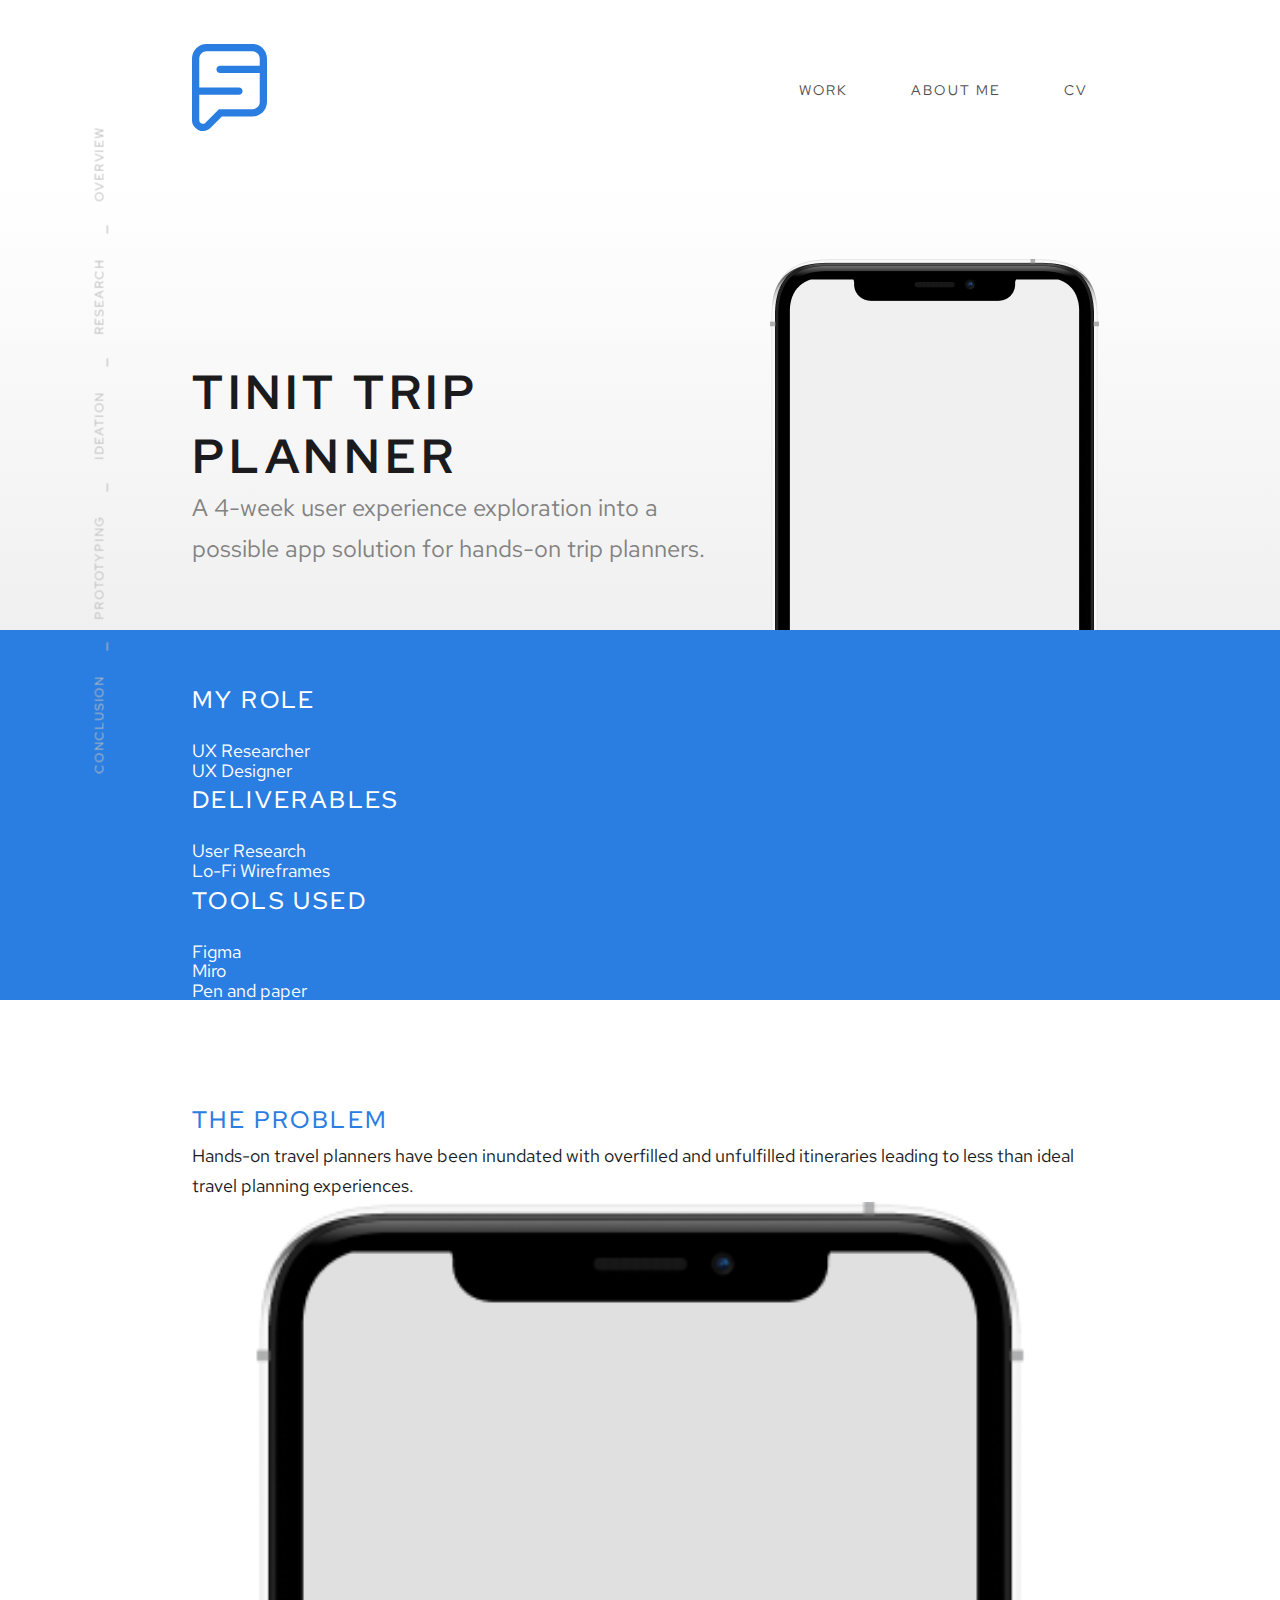
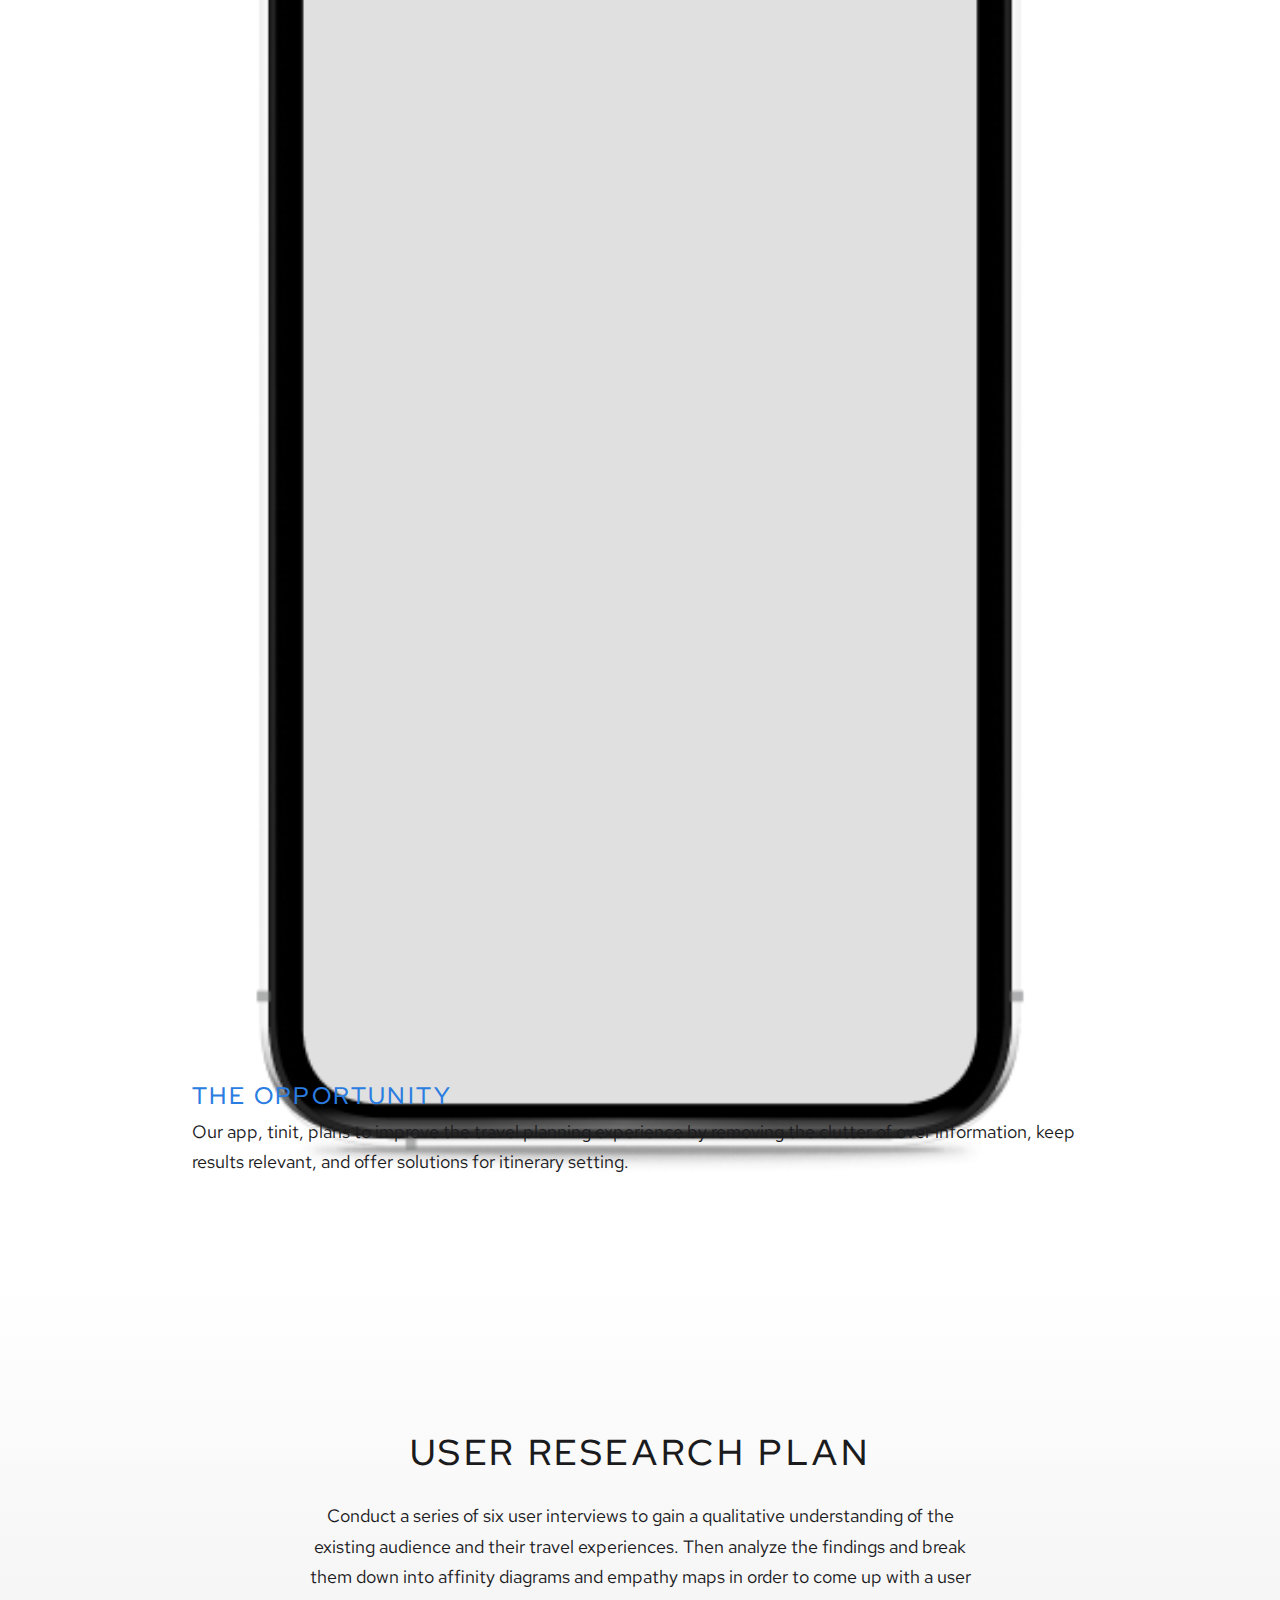
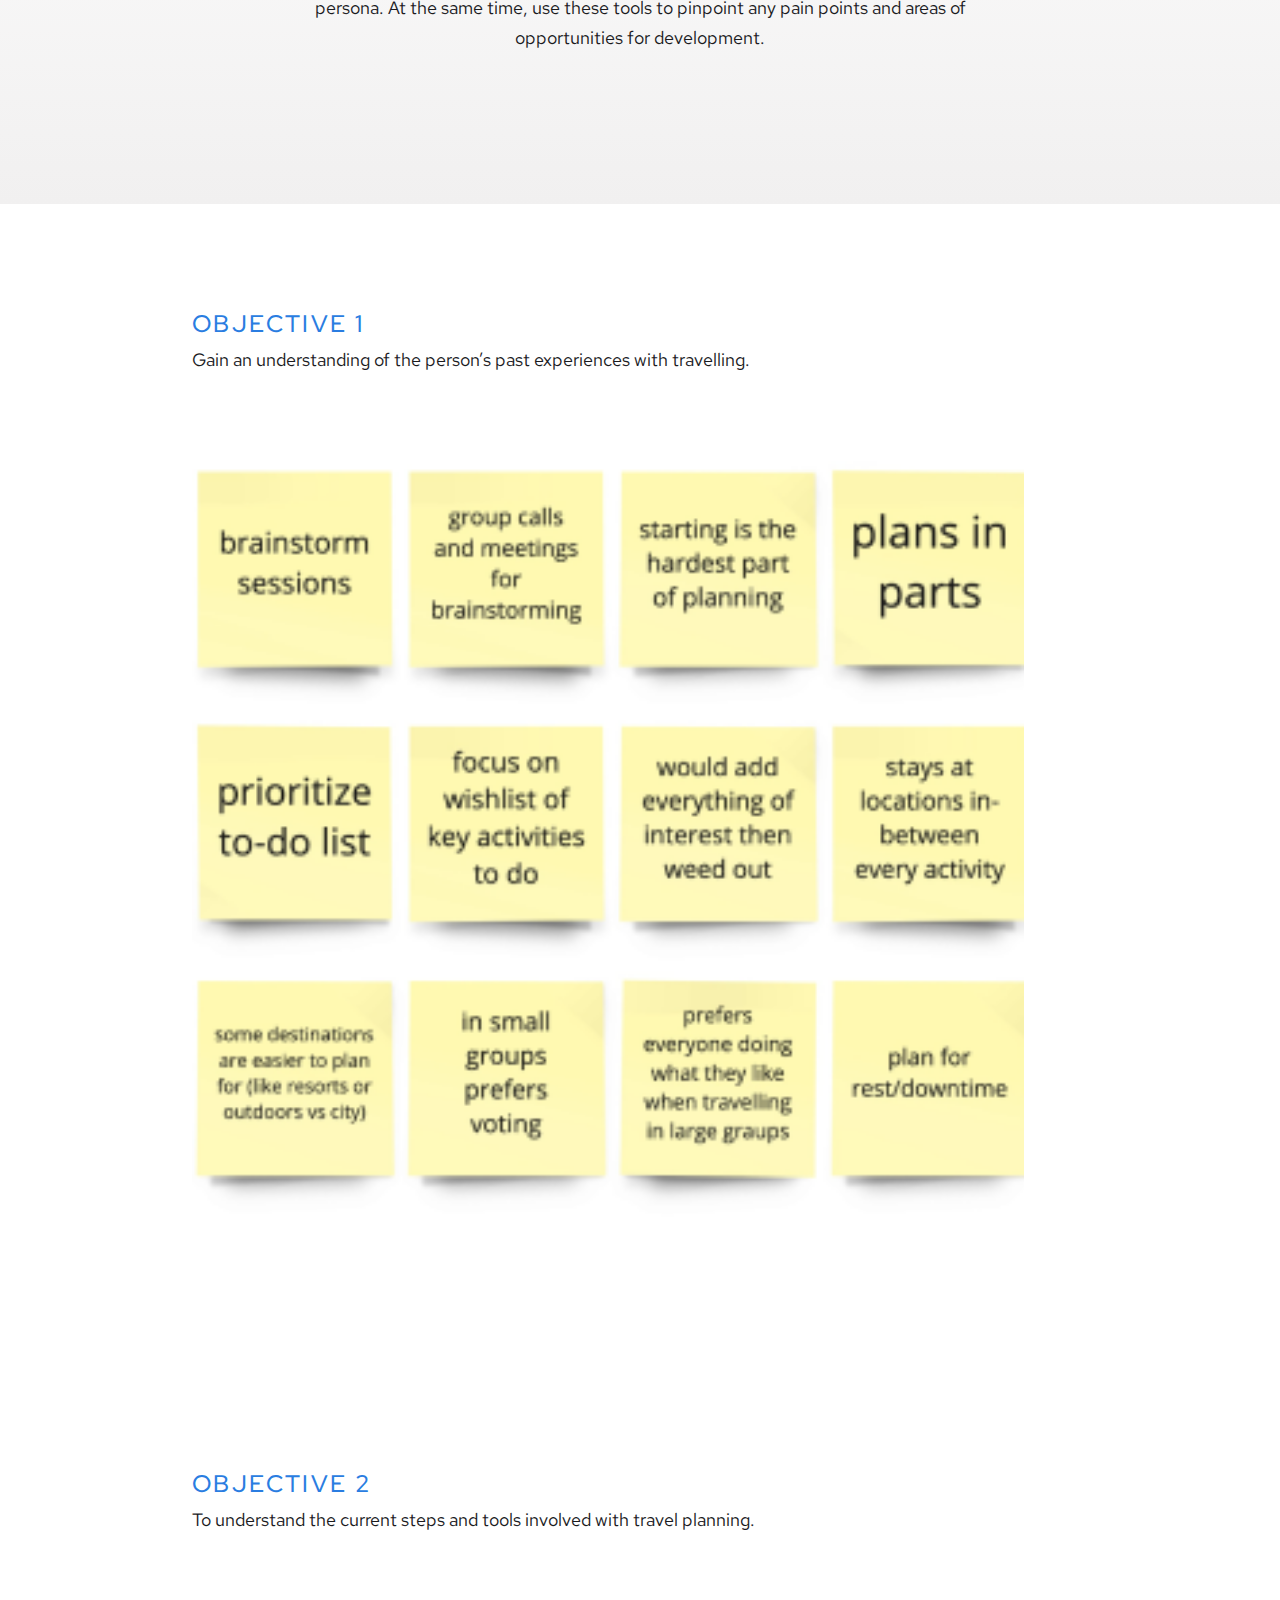
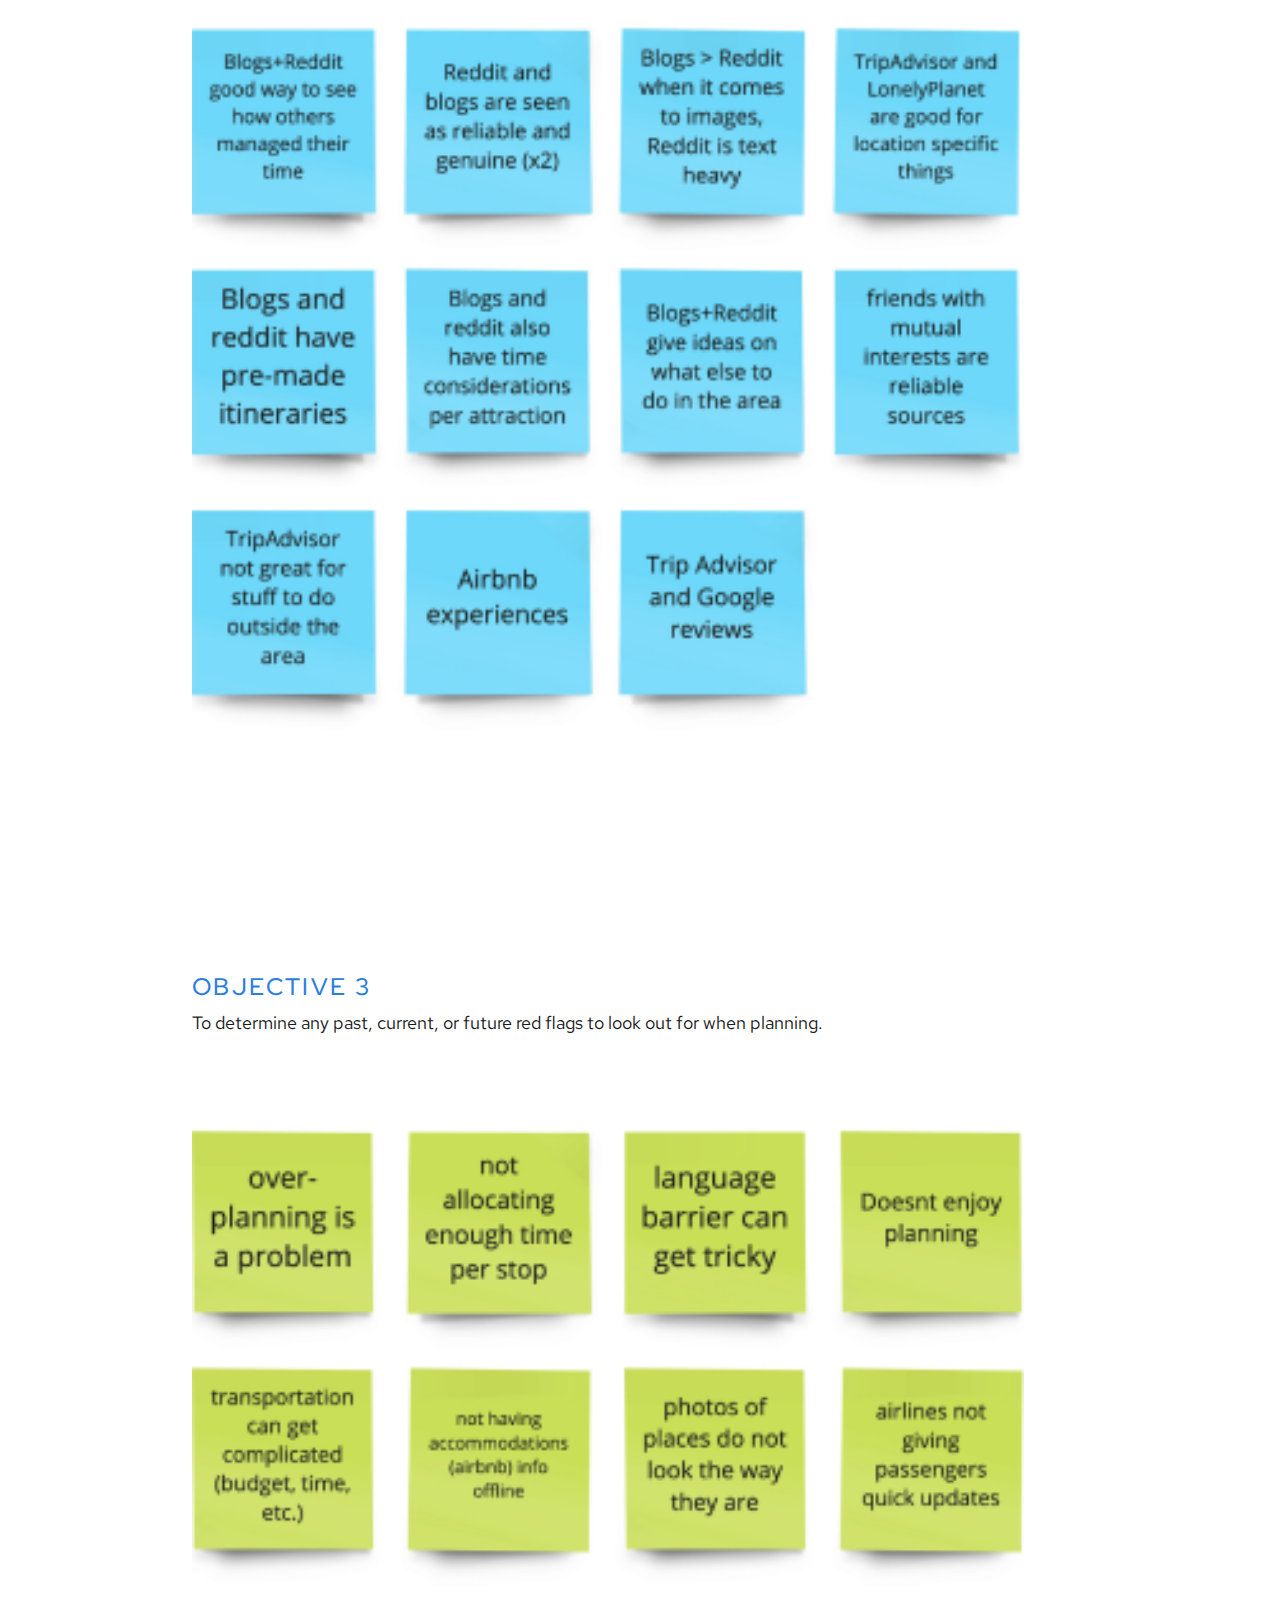
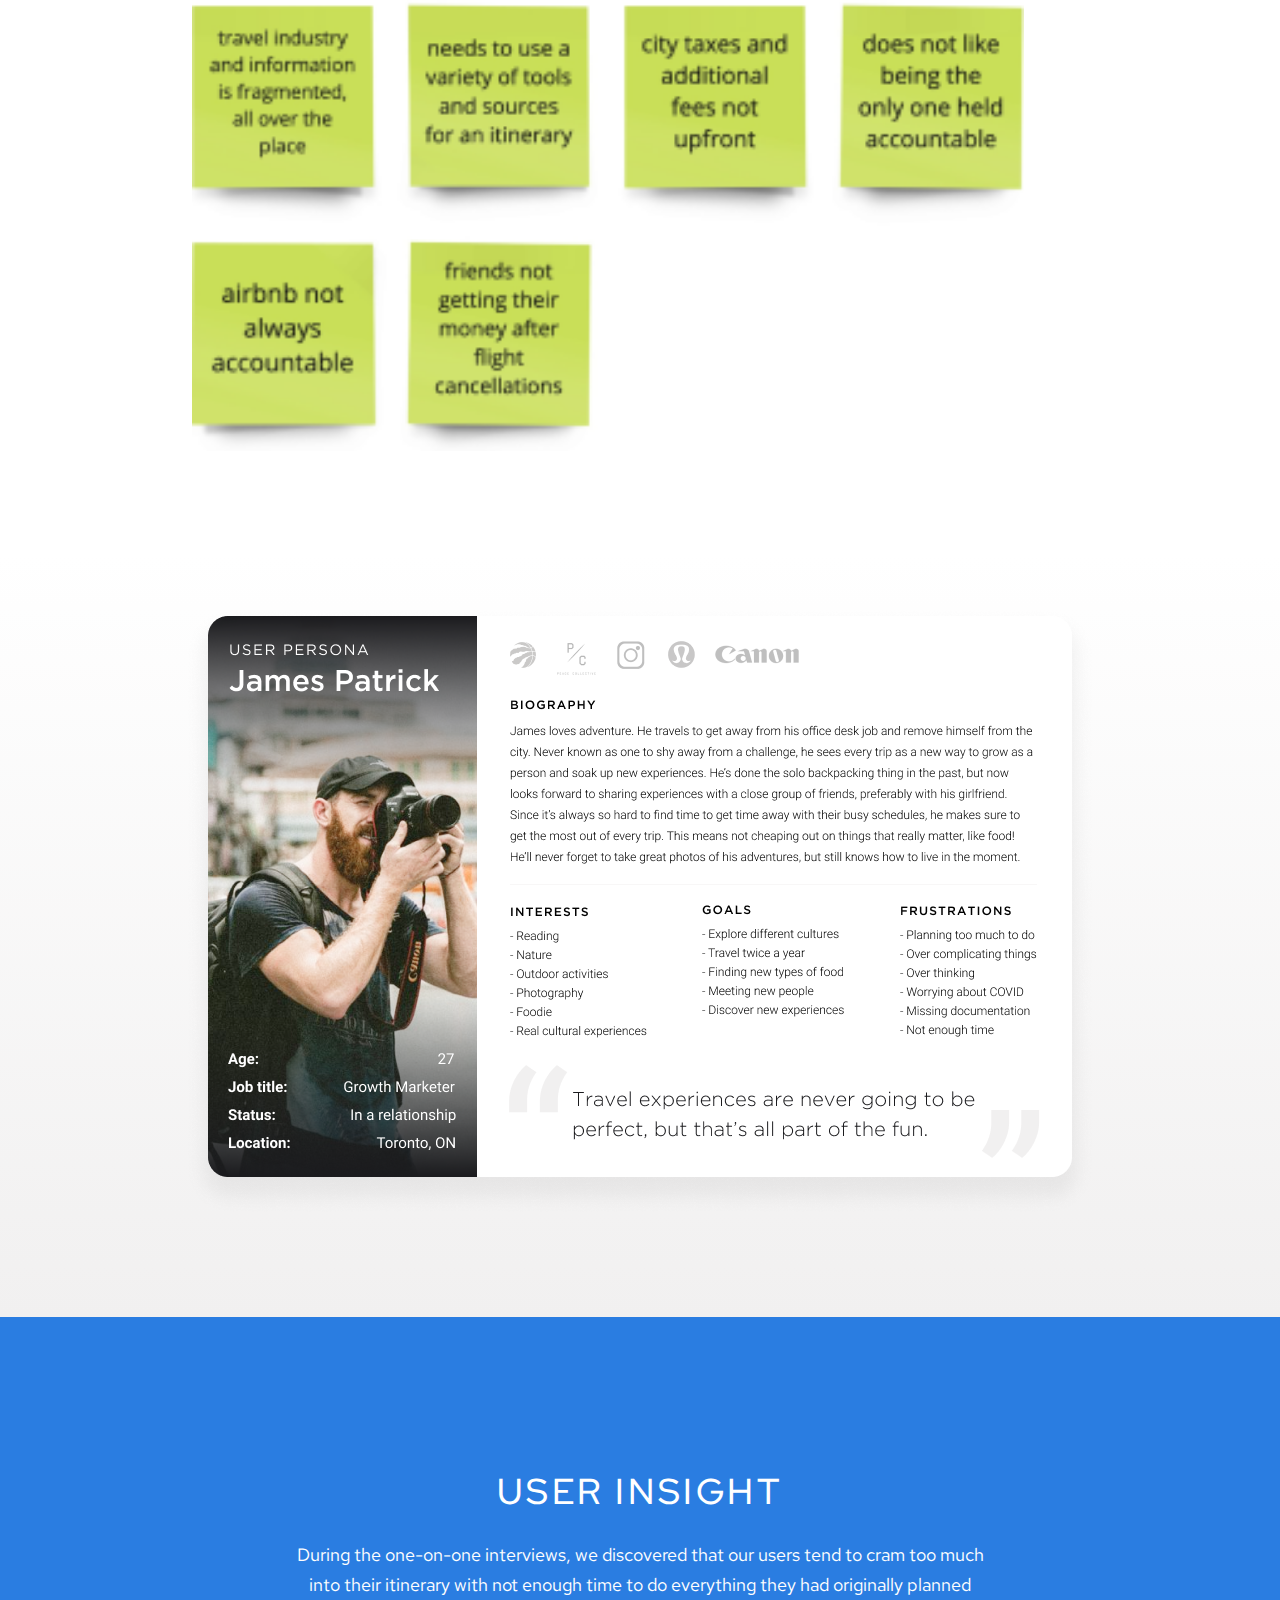
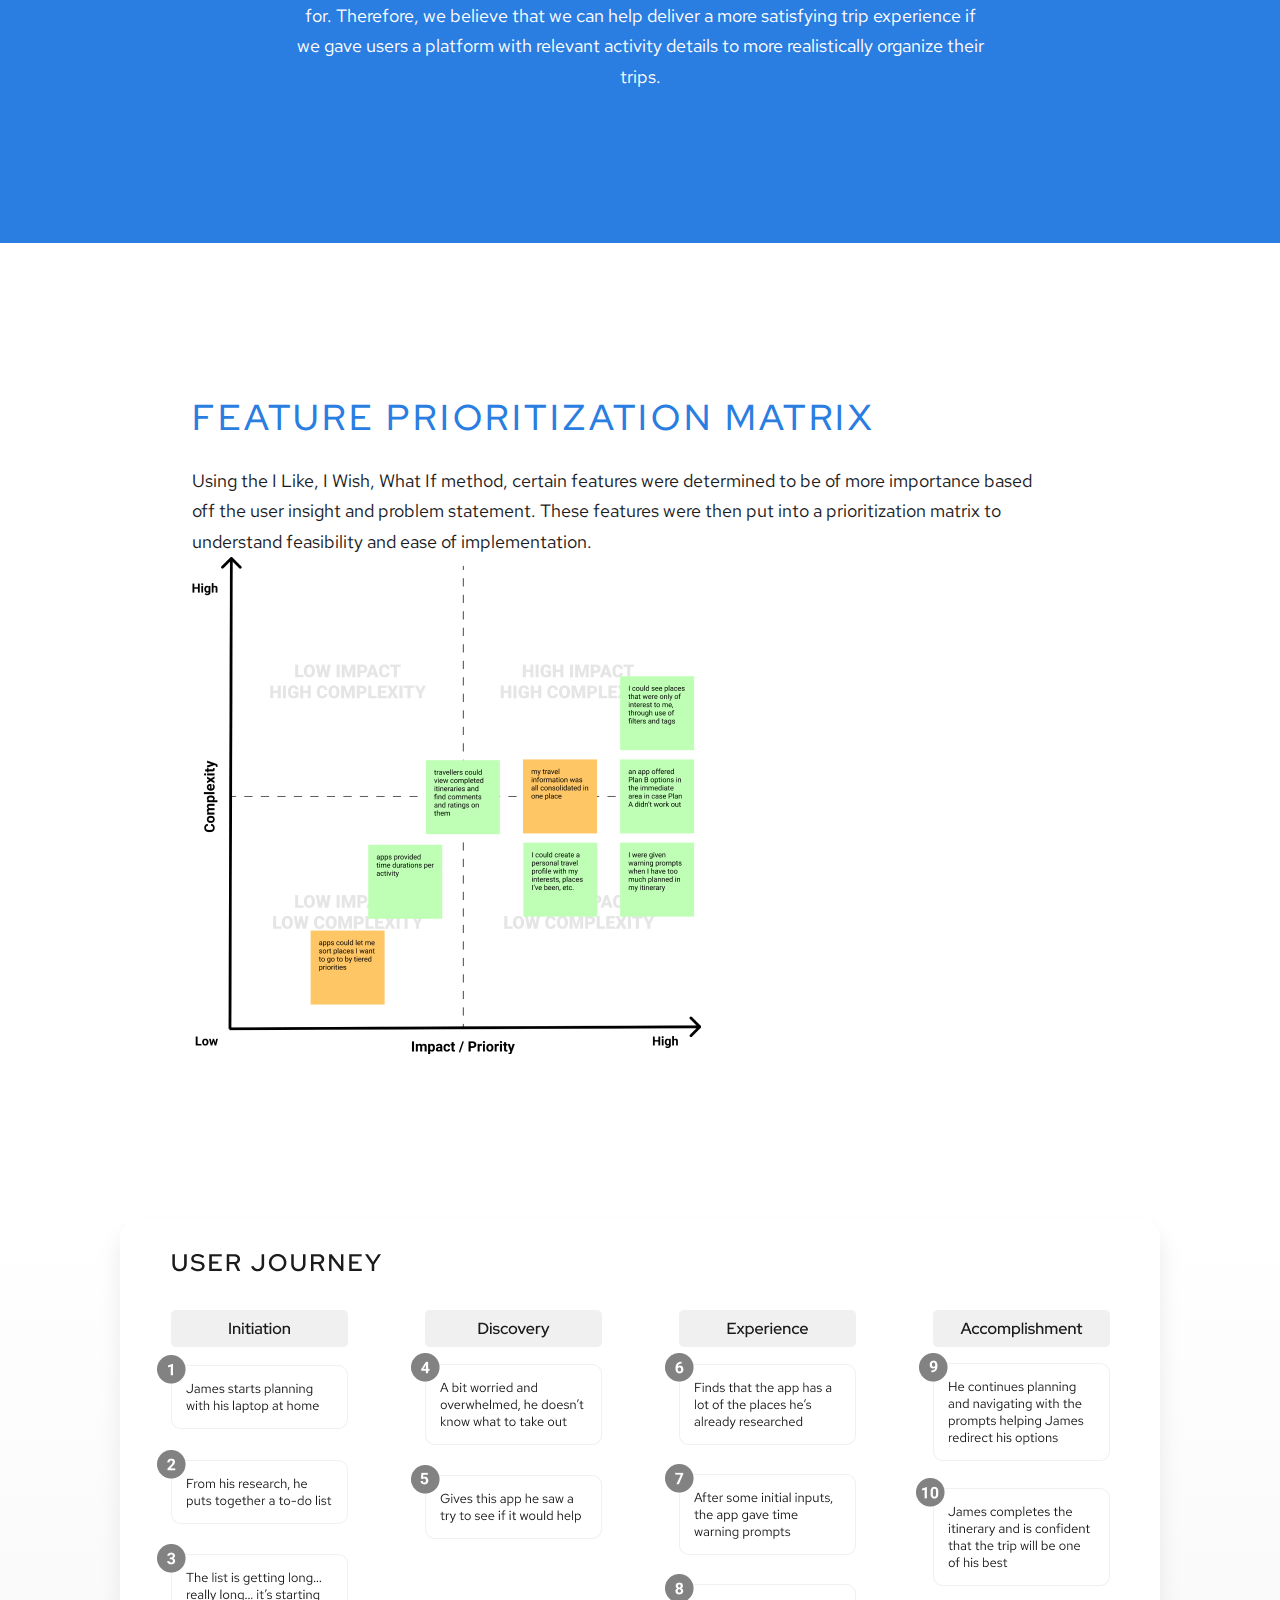
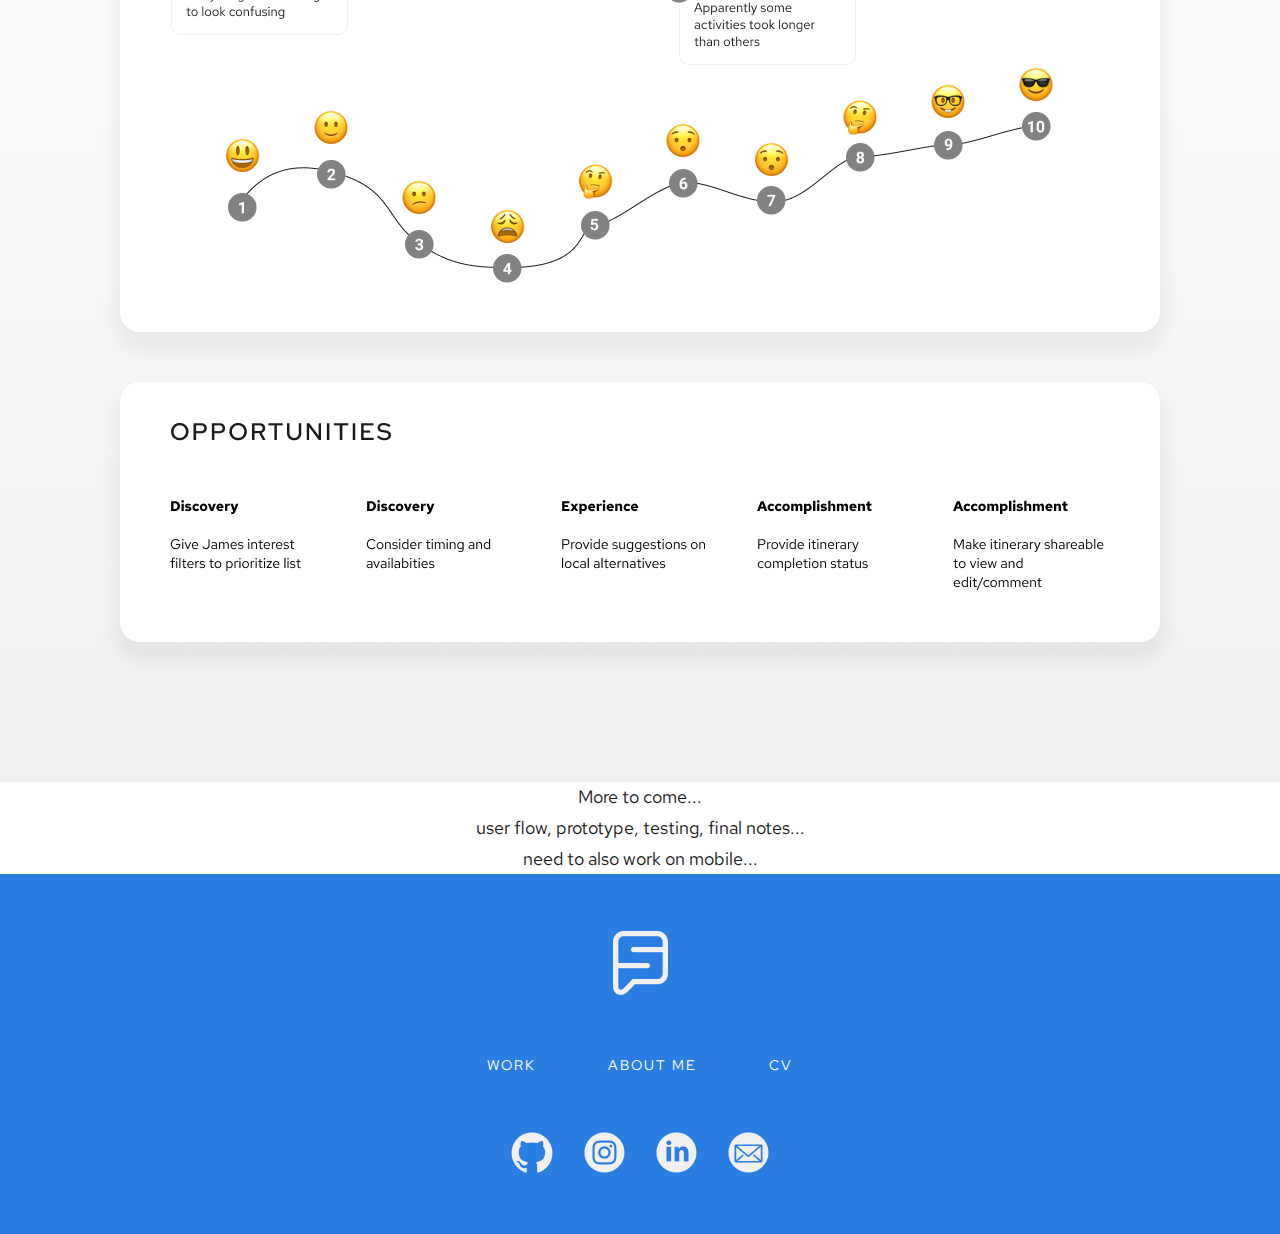
<file: index.html>
<!DOCTYPE html>
<html lang="en">

<head>
    <link href="https://cdn.jsdelivr.net/npm/bootstrap@5.0.0-beta2/dist/css/bootstrap.min.css" rel="stylesheet"
        integrity="sha384-BmbxuPwQa2lc/FVzBcNJ7UAyJxM6wuqIj61tLrc4wSX0szH/Ev+nYRRuWlolflfl" crossorigin="anonymous">
    <link rel="stylesheet" type="text/css" href="css/styleCase.css">
    <link rel="preconnect" href="https://fonts.gstatic.com">
    <link
        href="https://fonts.googleapis.com/css2?family=Red+Hat+Display:ital,wght@0,400;0,500;0,700;0,900;1,400;1,500;1,700;1,900&family=Red+Hat+Text:ital,wght@0,400;0,500;0,700;1,400;1,500;1,700&display=swap"
        rel="stylesheet">
    <meta charset="UTF-8">
    <meta http-equiv="X-UA-Compatible" content="IE=edge">
    <meta name="viewport" content="width=device-width, initial-scale=1.0">
    <title>Sammie Phung | Tinit</title>
</head>

<body>

    <!--                                   Header Section                                   -->

    <header id="navBar">
        <div class="navLogo">
            <a href="index.html"><img src="images/blueLogo.svg"></a>
        </div>
        <div class="menuItems">
            <a href="index.html">Work</a>
            <a href="about.html">About Me</a>
            <a href="https://drive.google.com/file/d/1fmXLjQiboOGOz95VLChyZ1LVLEGIUq6-/view?usp=sharing"
                target="_blank">CV</a>
        </div>

        <div id="myNav" class="overlay">
            <div class="topMobileNav">
                <div class="navLogo">
                    <a href="index.html"><img src="images/greyLogo.svg"></a>
                </div>
                <div>
                    <a href="javascript:void(0)" class="closebtn" onclick="closeNav()">&times;</a>
                </div>
            </div>

            <div class="overlayItems">
                <div class="overlayContent">
                    <a href="index.html">
                        <h1>work</h1>
                    </a>
                    <a href="about.html">
                        <h1>about me</h1>
                    </a>
                    <a href="https://drive.google.com/file/d/1fmXLjQiboOGOz95VLChyZ1LVLEGIUq6-/view?usp=sharing">
                        <h1>cv</h1>
                    </a>
                </div>
                <div class="socialBlock">
                    <a href="https://github.com/sammiephung"><img src="images/social/githubIcon.png"></a>
                    <a href="https://www.instagram.com/sphung.exe"><img src="images/social/instaIcon.png"></a>
                    <a href="https://www.linkedin.com/in/sammiephung/"><img src="images/social/linkedinIcon.png"></a>
                    <a href="mailto: sammiephung@gmail.com?subject=Love your stuff, let's connect!"><img
                            src="images/social/emailIcon.png"></a>
                </div>
            </div>
        </div>

        <span onclick="openNav()">
            <div class="hamburgerMenu">
                <div></div>
                <div></div>
                <div></div>
            </div>
        </span>

    </header>

    <!--                                      Fixed Side Nav                                             -->

    <nav class="sideNav">
        <a href="#conclusion">conclusion</a>
        <p>_</p>
        <a href="#prototyping">prototyping</a>
        <p>_</p>
        <a href="#ideation">ideation</a>
        <p>_</p>
        <a href="#research">research</a>
        <p>_</p>
        <a href="#">overview</a>
    </nav>

    <!--                                   Hero Section                                        -->

    <section class="jumbotron">
        <div class="heroText">
            <h1>tinit trip planner</h1>
            <h5>A 4-week user experience exploration into a possible app solution for hands-on trip planners.</h5>
        </div>
        <div class="headerPhone"></div>
    </section>

    <section class="projectOutline">
        <div class="container-fluid">
            <div class="row">
                <div class="col-sm">
                    <h3>my role</h3>
                    <p>UX Researcher</p>
                    <p>UX Designer</p>
                </div>
                <div class="col-sm">
                    <h3>deliverables</h3>
                    <p>User Research</p>
                    <p>Lo-Fi Wireframes</p>
                </div>
                <div class="col-sm">
                    <h3>tools used</h3>
                    <p>Figma</p>
                    <p>Miro</p>
                    <p>Pen and paper</p>
                </div>
            </div>
        </div>
    </section>

    <!--                                       Content Section                                   -->


    <section class="problemOpp">
        <div class="container-fluid">
            <div class="row">
                <div class="col-sm">
                    <h3>the problem</h3>
                    <p>Hands-on travel planners have been inundated with overfilled and unfulfilled itineraries leading
                        to less than ideal travel planning experiences.</p>
                </div>
                <div class="col-sm fullPhone">
                    <img src="images/fullPhone.png">
                </div>
                <div class="col-sm">
                    <div class="opportunity">
                        <h3>the opportunity</h3>
                        <p>Our app, tinit, plans to improve the travel planning experience by removing the clutter of
                            over information, keep results relevant, and offer solutions for itinerary setting.</p>
                    </div>
                </div>
            </div>
    </section>

    <section class="researchPlan" id="research">
        <div class="container-fluid">
            <div class="row">
                <div class="col-lg researchSummary">
                    <h2>user research plan</h2>
                    <p>Conduct a series of six user interviews to gain a qualitative understanding of the existing
                        audience and their travel experiences. Then analyze the findings and break them down into
                        affinity diagrams and empathy maps in order to come up with a user persona. At the same time,
                        use these tools to pinpoint any pain points and areas of opportunities for development.</p>
                </div>
            </div>
        </div>
    </section>

    <section class="objectives">
        <div class="container-fluid">
            <div class="row">
                <div class="col-sm">
                    <h3>objective 1</h3>
                    <p>Gain an understanding of the person’s past experiences with travelling.</p>
                    <img src="images/objOne.png">
                </div>
                <div class="col-sm">
                    <h3>objective 2</h3>
                    <p>To understand the current steps and tools involved with travel planning.</p>
                    <img src="images/objTwo.png">
                </div>
                <div class="col-sm">
                    <h3>objective 3</h3>
                    <p>To determine any past, current, or future red flags to look out for when planning.</p>
                    <img src="images/objThree.png">
                </div>
            </div>
    </section>

    <section class="userPersona">
        <div class="container-fluid">
            <div class="row">
                <div class="col">
                    <img src="images/userPersona.png">
                </div>
            </div>
        </div>
    </section>

    <section class="userInsight" id="ideation">
        <div class="container-fluid">
            <div class="row">
                <div class="col insightSummary">
                    <h2>user insight</h2>
                    <p>During the one-on-one interviews, we discovered that our users tend to cram too much into their
                        itinerary with not enough time to do everything they had originally planned for. Therefore, we
                        believe that we can help deliver a more satisfying trip experience if we gave users a platform
                        with relevant activity details to more realistically organize their trips.</p>
                </div>
            </div>
        </div>
    </section>

    <section>
        <div class="row featureMatrix">
            <div class="col featureText">
                <h2>Feature prioritization matrix</h2>
                <p>Using the I Like, I Wish, What If method, certain features were determined to be of more importance
                    based off the user insight and problem statement. These features were then put into a prioritization
                    matrix to understand feasibility and ease of implementation.</p>
            </div>
            <div class="col">
                <img src="images/prioritizationMatrix.png">
            </div>
        </div>
    </section>

    <section class="userJourney">
        <img src="images/userJourney.png">
        <img src="images/opportunies.png">
    </section>

    <p style="text-align: center;">More to come... <br>user flow, prototype, testing, final notes... <br>need to also work on mobile...</p>

    <!--                                        Footer Section                                      -->

    <footer>
        <div class="footerLogo">
            <a href="index.html"><img src="images/greyLogo.svg"></a>
        </div>
        <div class="footerItems">
            <a href="index.html">Work</a>
            <a href="about.html">About Me</a>
            <a href="https://drive.google.com/file/d/1fmXLjQiboOGOz95VLChyZ1LVLEGIUq6-/view?usp=sharing"
                target="_blank">CV</a>
        </div>
        <div class="socialBlock">
            <a href="https://github.com/sammiephung"><img src="images/social/githubIcon.png"></a>
            <a href="https://www.instagram.com/sphung.exe"><img src="images/social/instaIcon.png"></a>
            <a href="https://www.linkedin.com/in/sammiephung/"><img src="images/social/linkedinIcon.png"></a>
            <a href="mailto: sammiephung@gmail.com?subject=Love your stuff, let's connect!"><img
                    src="images/social/emailIcon.png"></a>
        </div>
    </footer>

    <script src="https://cdn.jsdelivr.net/npm/bootstrap@5.0.0-beta2/dist/js/bootstrap.bundle.min.js"
        integrity="sha384-b5kHyXgcpbZJO/tY9Ul7kGkf1S0CWuKcCD38l8YkeH8z8QjE0GmW1gYU5S9FOnJ0" crossorigin="anonymous">
    </script>
    <script src="js/index.js"></script>

</body>


</html>
</file>
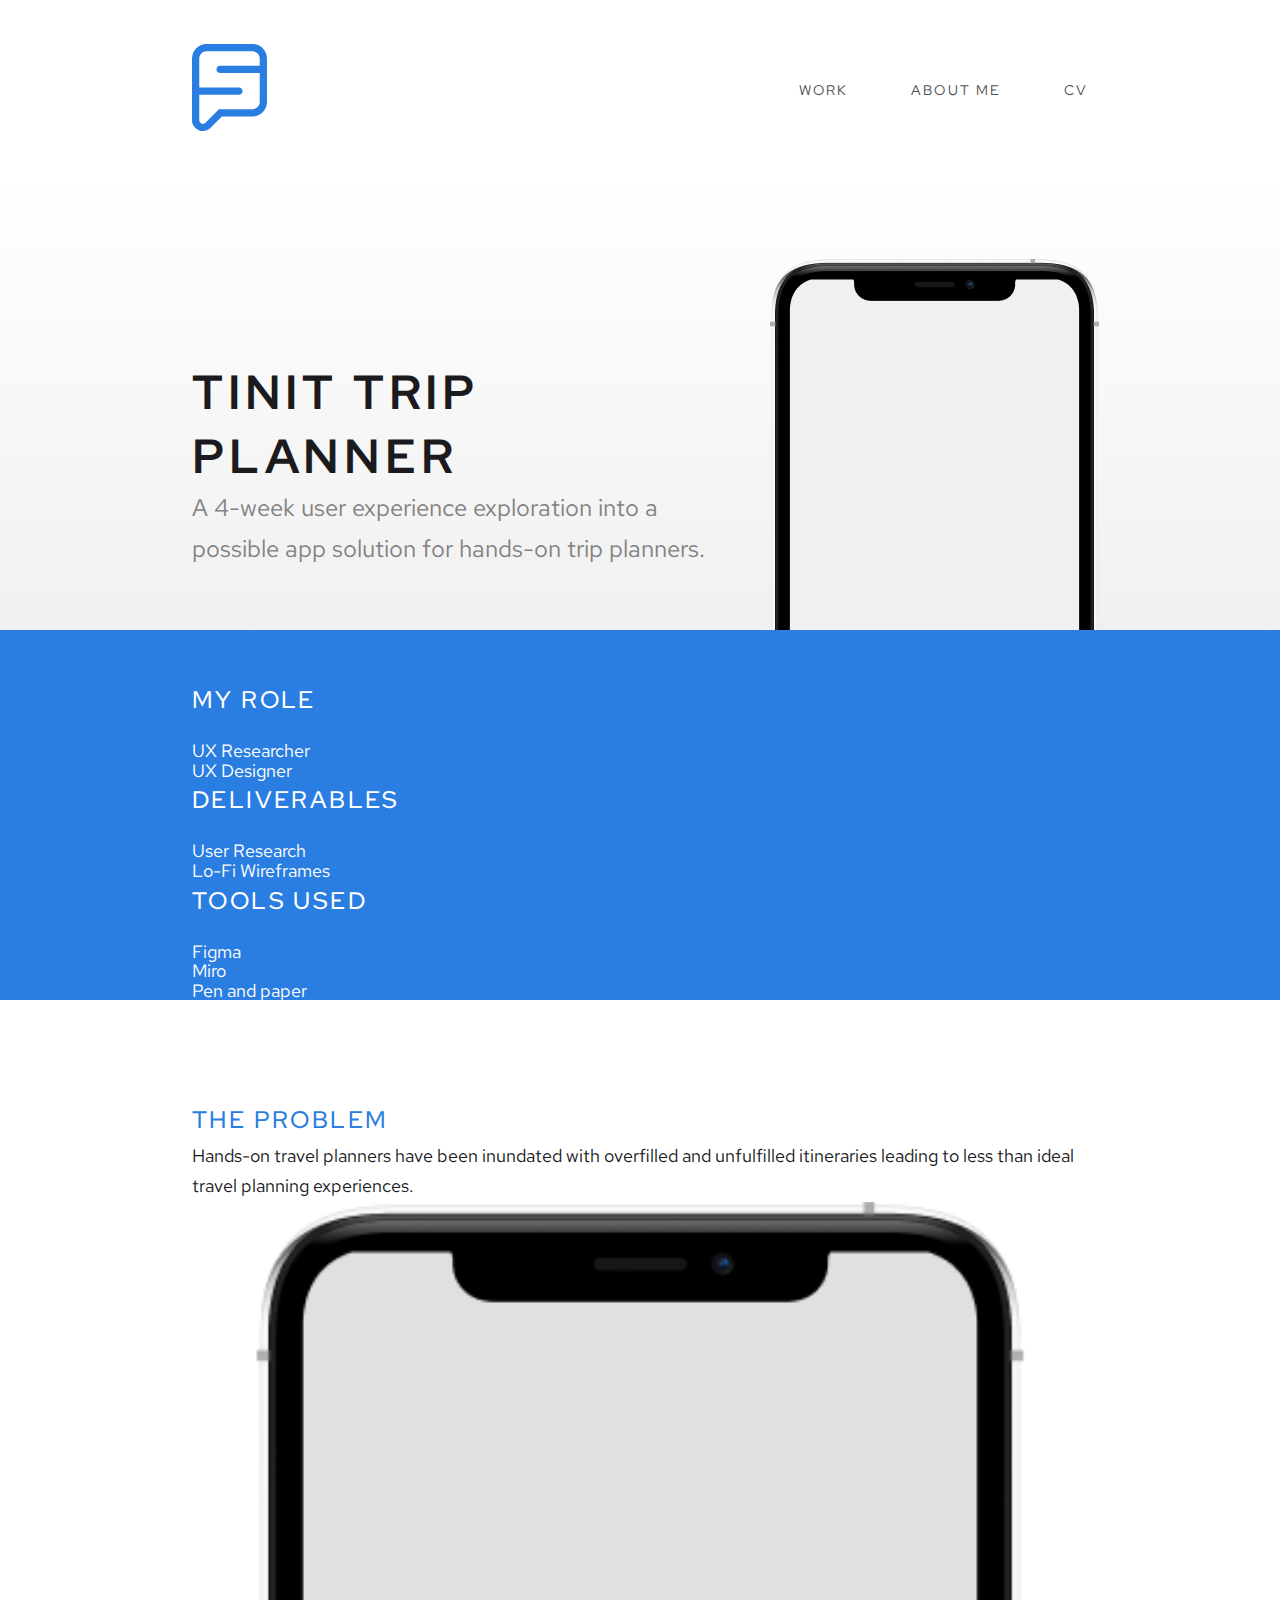
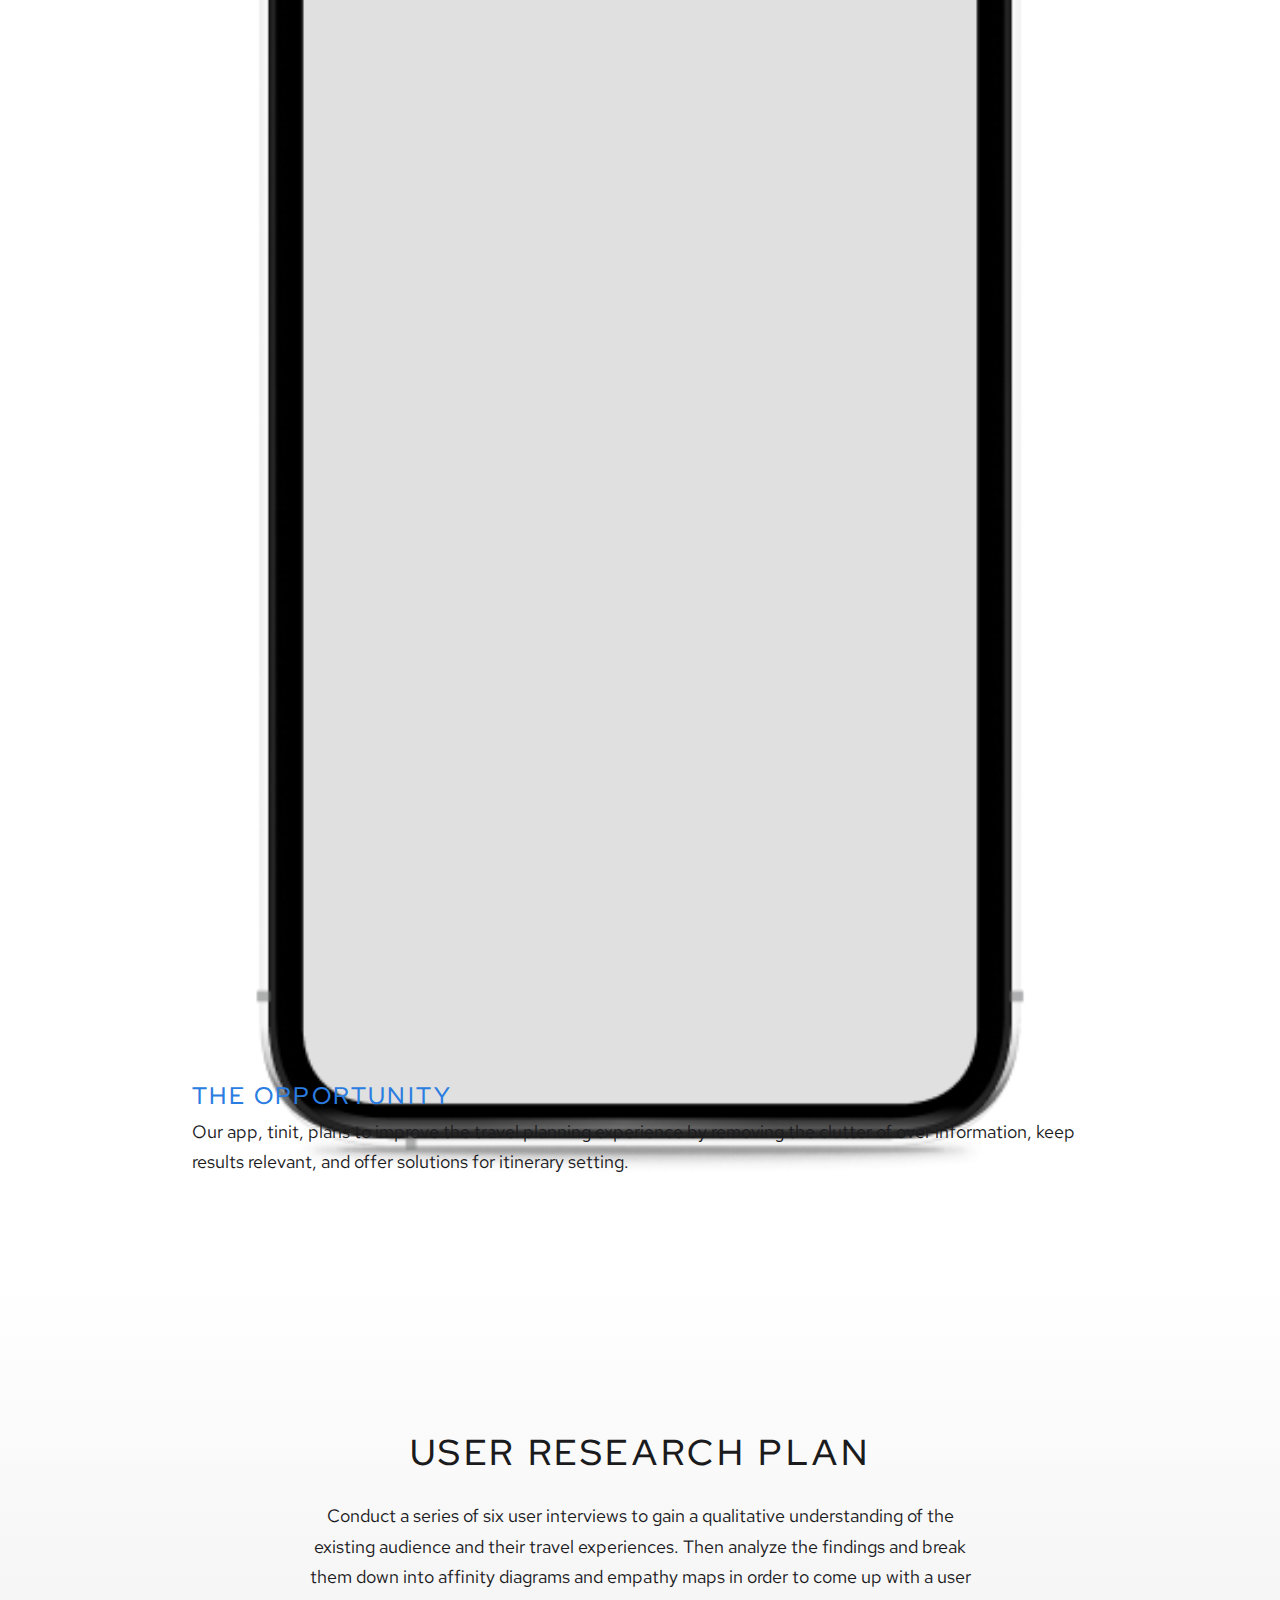
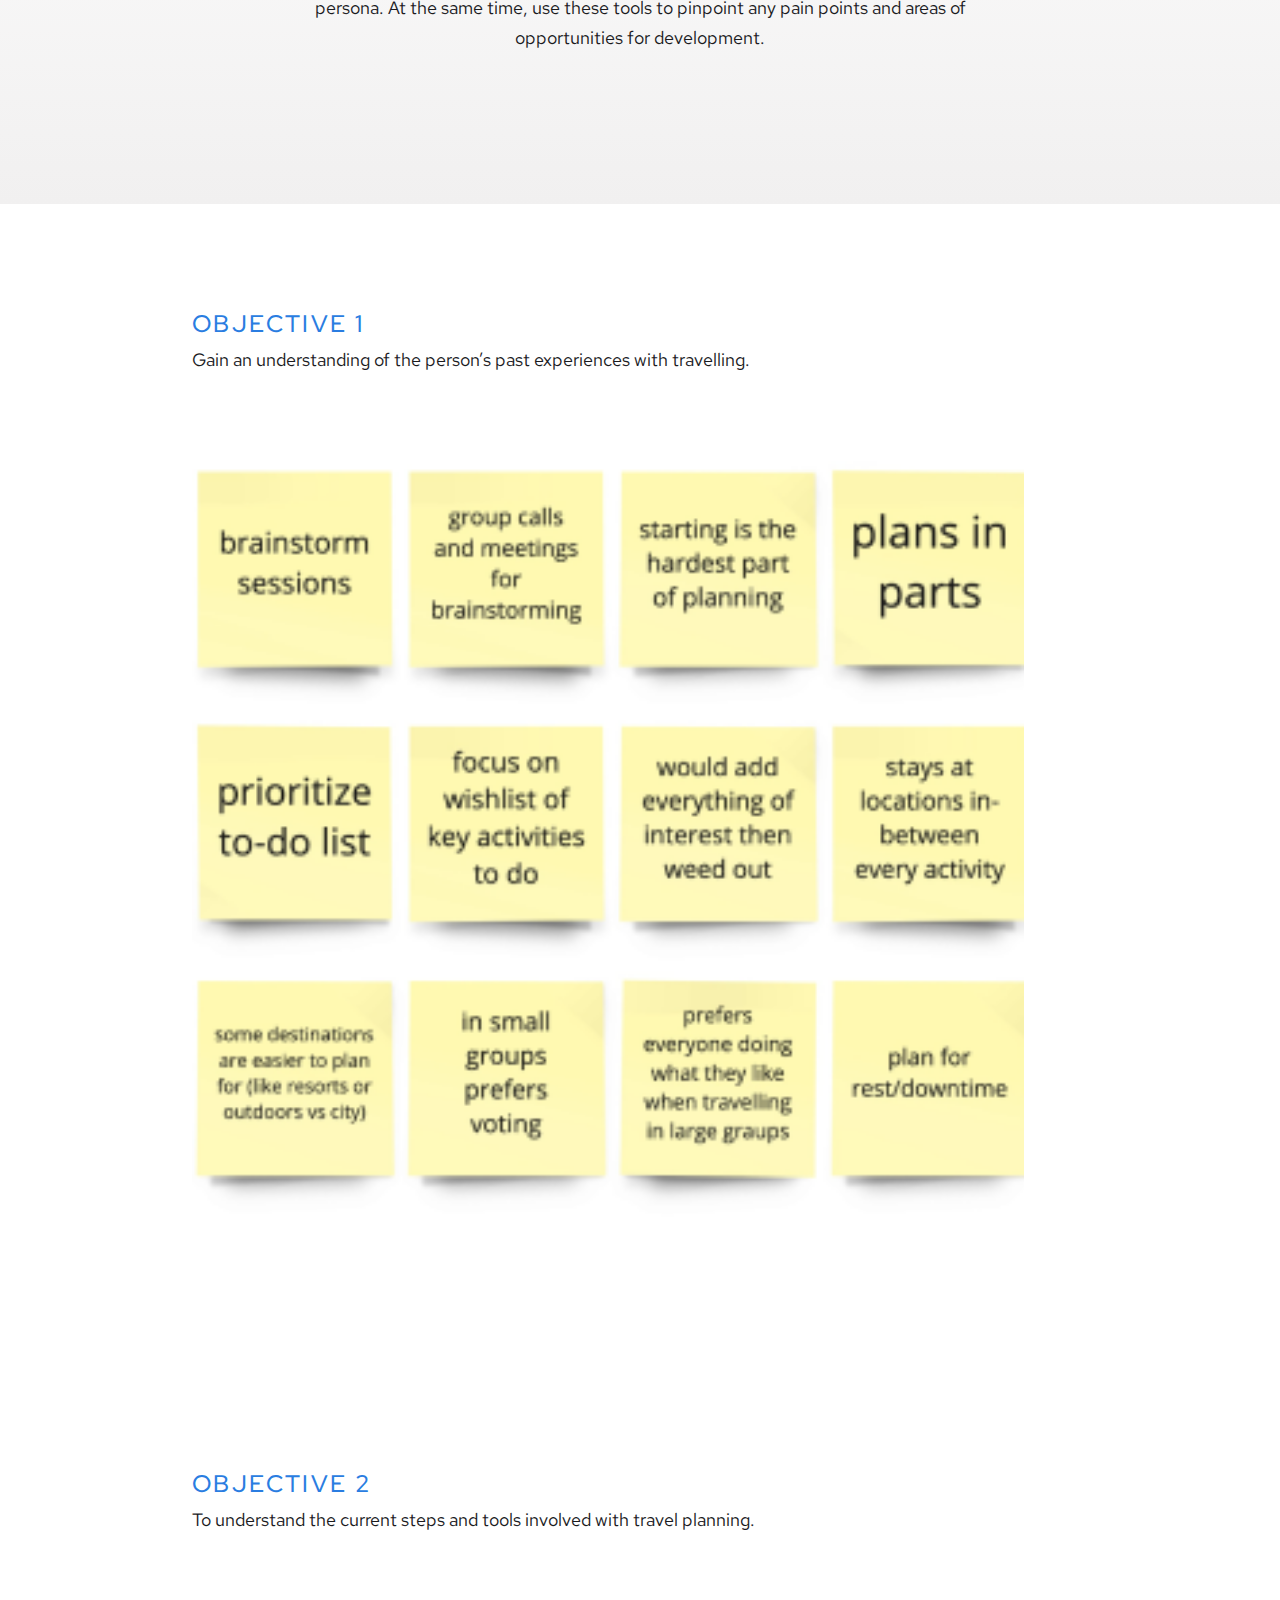
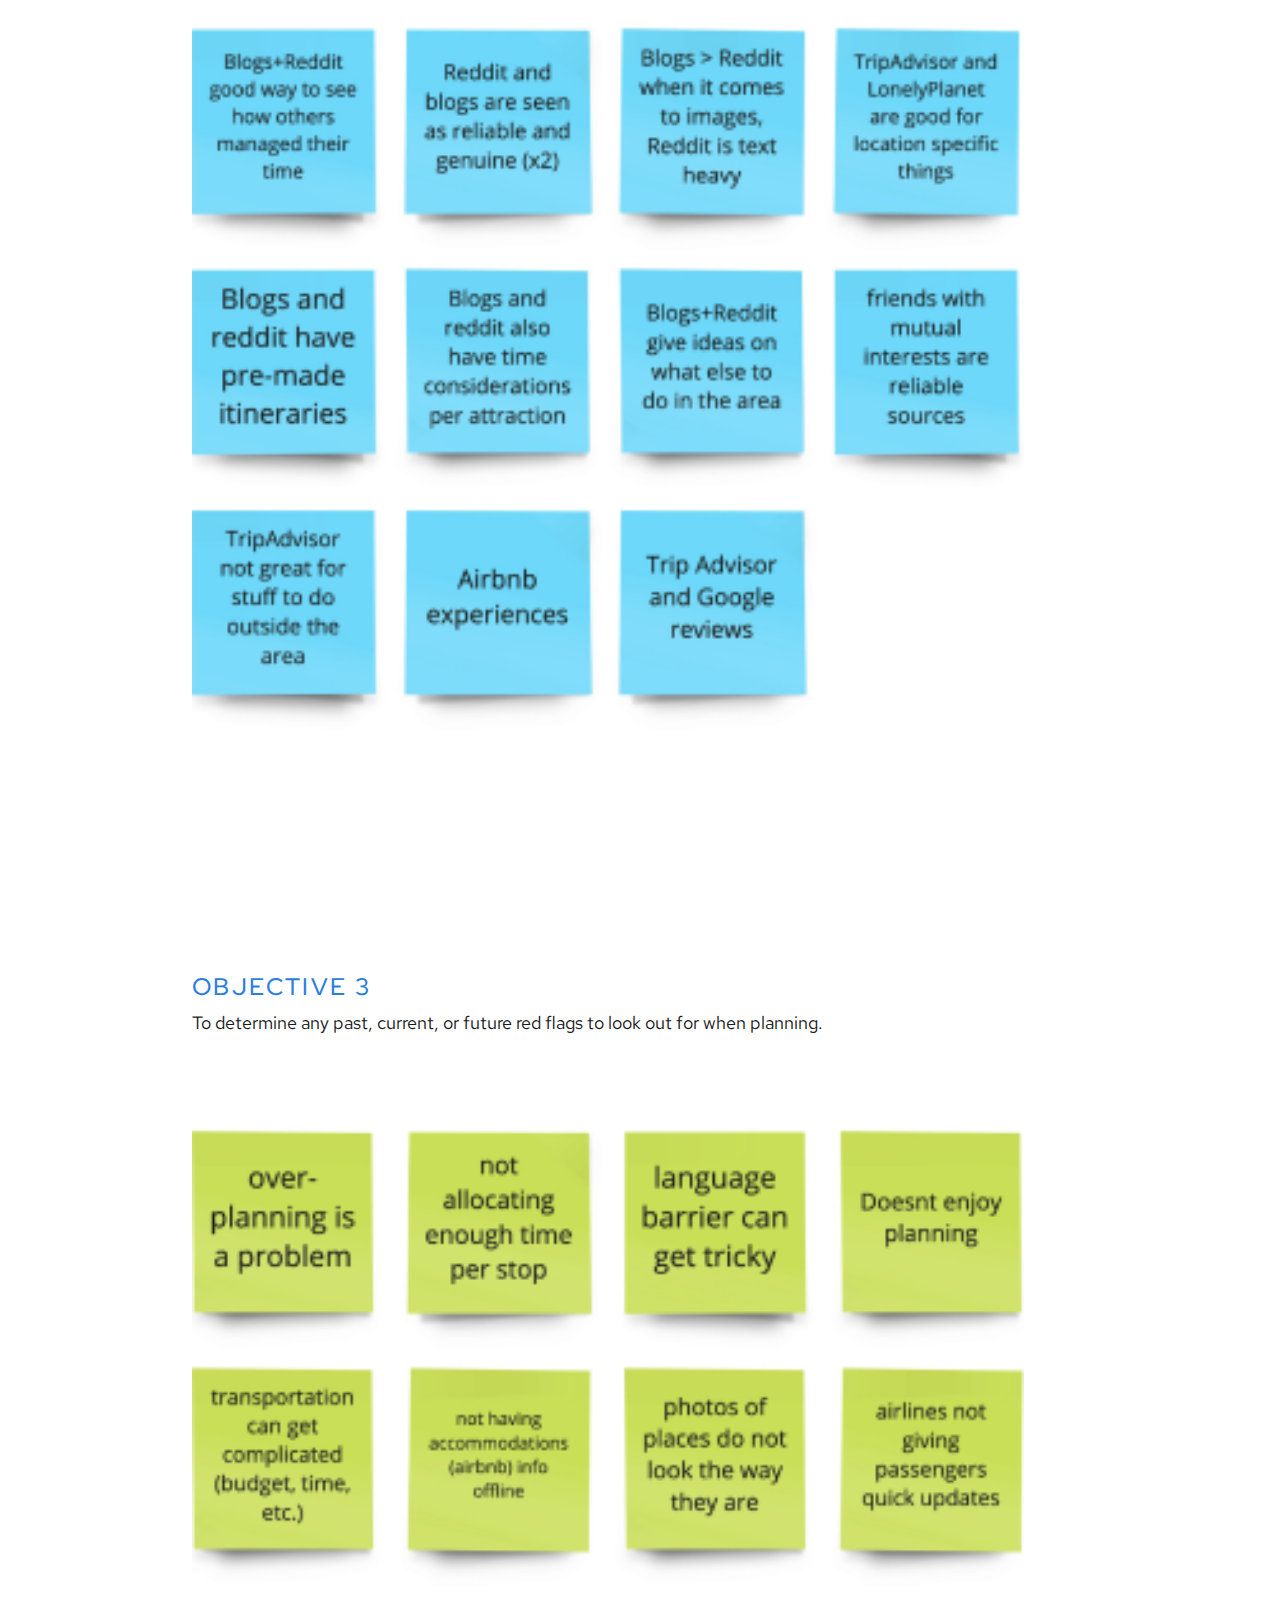
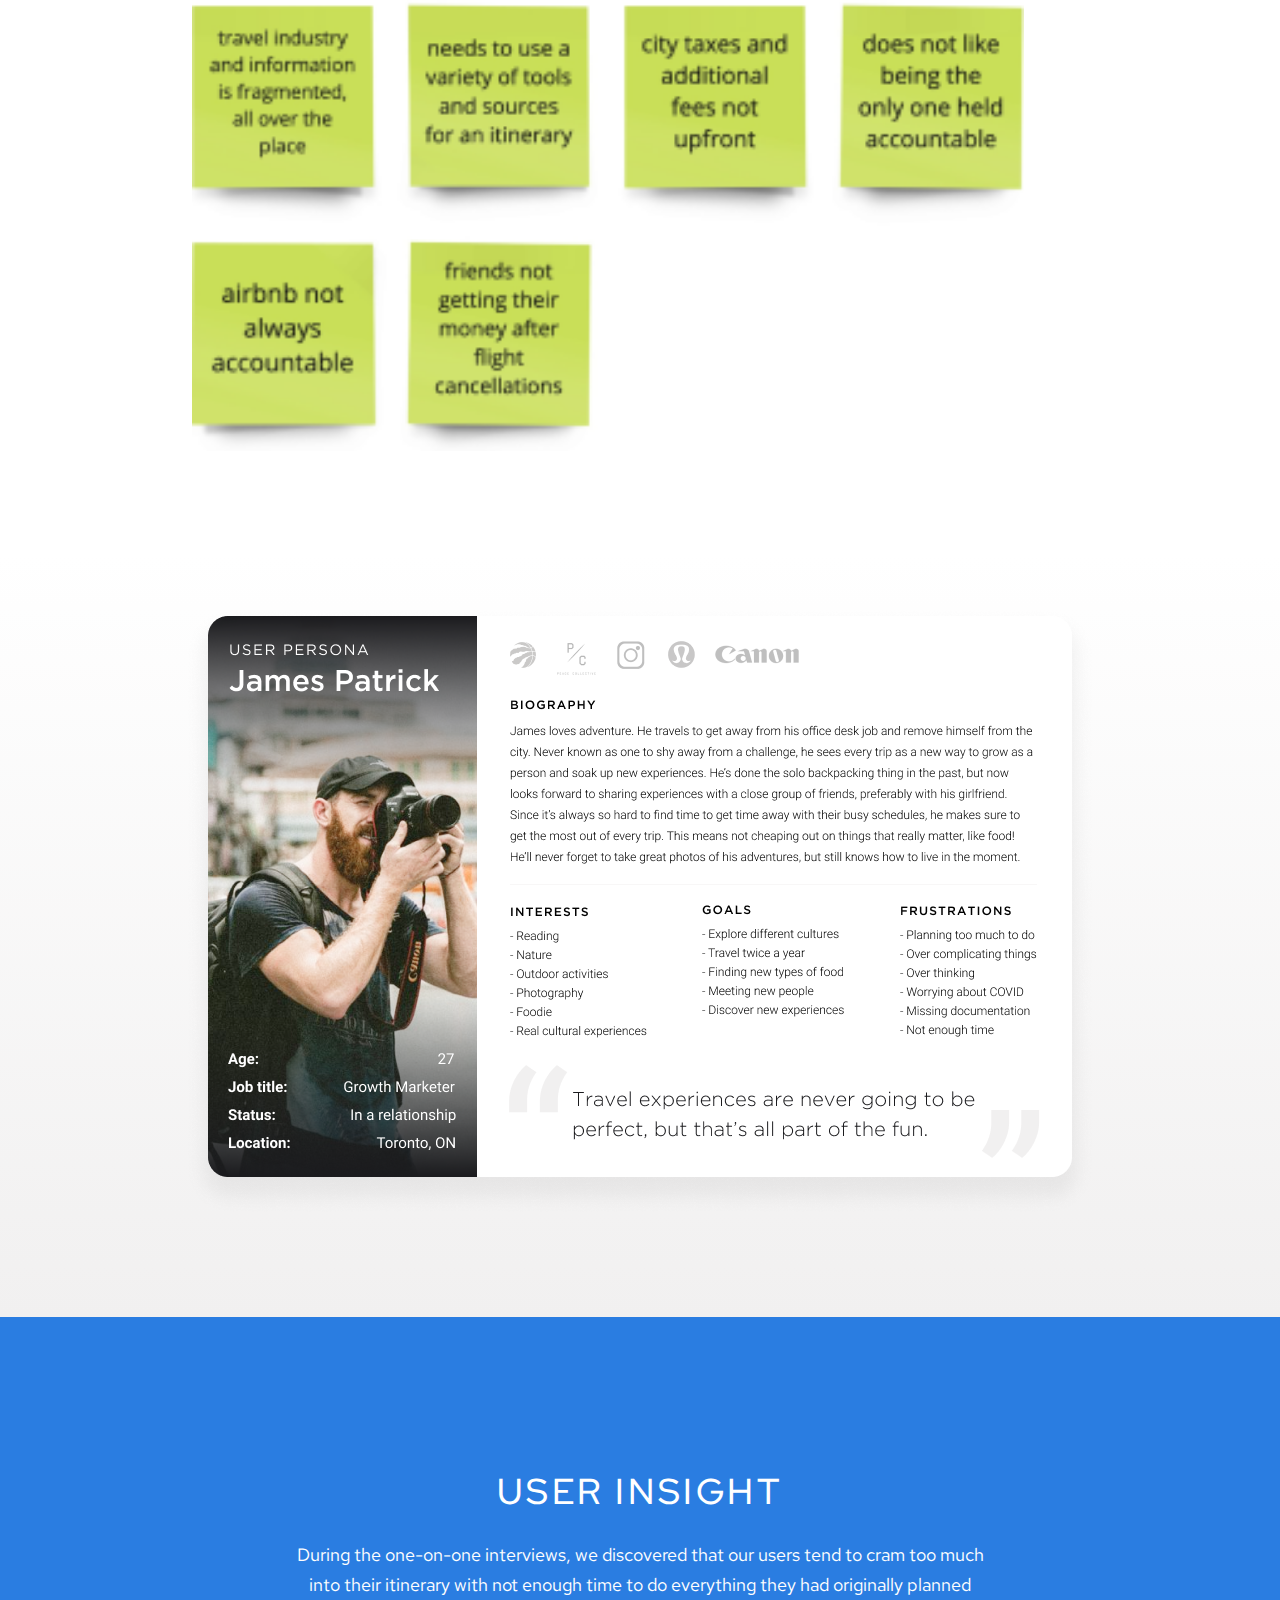
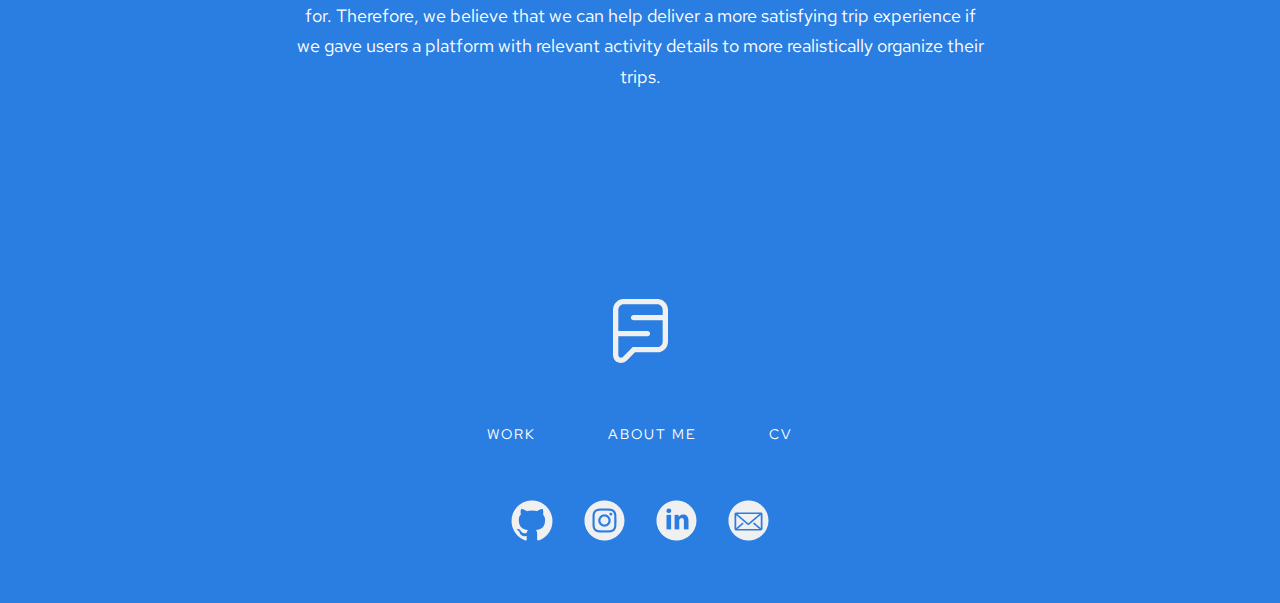
<file: tinit.html>
<!DOCTYPE html>
<html lang="en">

<head>
    <link href="https://cdn.jsdelivr.net/npm/bootstrap@5.0.0-beta2/dist/css/bootstrap.min.css" rel="stylesheet"
        integrity="sha384-BmbxuPwQa2lc/FVzBcNJ7UAyJxM6wuqIj61tLrc4wSX0szH/Ev+nYRRuWlolflfl" crossorigin="anonymous">
    <link rel="stylesheet" type="text/css" href="css/styleCase.css">
    <link rel="preconnect" href="https://fonts.gstatic.com">
    <link
        href="https://fonts.googleapis.com/css2?family=Red+Hat+Display:ital,wght@0,400;0,500;0,700;0,900;1,400;1,500;1,700;1,900&family=Red+Hat+Text:ital,wght@0,400;0,500;0,700;1,400;1,500;1,700&display=swap"
        rel="stylesheet">
    <meta charset="UTF-8">
    <meta http-equiv="X-UA-Compatible" content="IE=edge">
    <meta name="viewport" content="width=device-width, initial-scale=1.0">
    <title>Sammie Phung | Tinit</title>
</head>

<body>
    <header id="navBar">
        <div class="navLogo">
            <a href="index.html"><img src="images/blueLogo.svg"></a>
        </div>
        <div class="menuItems">
            <a href="index.html">Work</a>
            <a href="about.html">About Me</a>
            <a href="https://drive.google.com/file/d/1fmXLjQiboOGOz95VLChyZ1LVLEGIUq6-/view?usp=sharing" target="_blank">CV</a>
        </div>

        <div id="myNav" class="overlay">
            <div class="topMobileNav">
                <div class="navLogo">
                    <a href="index.html"><img src="images/greyLogo.svg"></a>
                </div>
                <div>
                    <a href="javascript:void(0)" class="closebtn" onclick="closeNav()">&times;</a>
                </div>
            </div>

            <div class="overlayItems">
                <div class="overlayContent">
                    <a href="index.html">
                        <h1>work</h1>
                    </a>
                    <a href="about.html">
                        <h1>about me</h1>
                    </a>
                    <a href="https://drive.google.com/file/d/1fmXLjQiboOGOz95VLChyZ1LVLEGIUq6-/view?usp=sharing">
                        <h1>cv</h1>
                    </a>
                </div>
                <div class="socialBlock">
                    <a href="https://github.com/sammiephung"><img src="images/social/githubIcon.png"></a>
                    <a href="https://www.instagram.com/sphung.exe"><img src="images/social/instaIcon.png"></a>
                    <a href="https://www.linkedin.com/in/sammiephung/"><img src="images/social/linkedinIcon.png"></a>
                    <a href="mailto: sammiephung@gmail.com?subject=Love your stuff, let's connect!"><img
                            src="images/social/emailIcon.png"></a>
                </div>
            </div>
        </div>

        <span onclick="openNav()">
            <div class="hamburgerMenu">
                <div></div>
                <div></div>
                <div></div>
            </div>
        </span>

    </header>

    <section class="jumbotron">
        <div class="heroText">
            <h1>tinit trip planner</h1>
            <h5>A 4-week user experience exploration into a possible app solution for hands-on trip planners.</h5>
        </div>
        <div class="headerPhone"></div>
    </section>

    <section class="projectOutline">
        <div class="container-fluid">
            <div class="row">
                <div class="col-sm">
                    <h3>my role</h3>
                    <p>UX Researcher</p>
                    <p>UX Designer</p>
                </div>
                <div class="col-sm">
                    <h3>deliverables</h3>
                    <p>User Research</p>
                    <p>Lo-Fi Wireframes</p>
                </div>
                <div class="col-sm">
                    <h3>tools used</h3>
                    <p>Figma</p>
                    <p>Miro</p>
                    <p>Pen and paper</p>
                </div>
            </div>
        </div>
    </section>

    <section class="problemOpp">
        <div class="container-fluid">
            <div class="row">
                <div class="col-sm problem">
                    <h3>the problem</h3>
                    <p>Hands-on travel planners have been inundated with overfilled and unfulfilled itineraries leading
                        to less than ideal travel planning experiences.</p>
                </div>
                <div class="col-sm fullPhone">
                    <img src="images/fullPhone.png">
                </div>
                <div class="col-sm customCol">
                    <div class="opportunity">
                        <h3>the opportunity</h3>
                        <p>Our app, tinit, plans to improve the travel planning experience by removing the clutter of
                            over information, keep results relevant, and offer solutions for itinerary setting.</p>
                    </div>
                </div>
            </div>
    </section>

    <section class="researchPlan">
        <div class="container-fluid">
            <div class="row">
                <div class="col-lg researchSummary">
                    <h2>user research plan</h2>
                    <p>Conduct a series of six user interviews to gain a qualitative understanding of the existing
                        audience and their travel experiences. Then analyze the findings and break them down into
                        affinity diagrams and empathy maps in order to come up with a user persona. At the same time,
                        use these tools to pinpoint any pain points and areas of opportunities for development.</p>
                </div>
            </div>
        </div>
    </section>

    <section class="objectives">
        <div class="container-fluid">
            <div class="row">
                <div class="col-sm">
                    <h3>objective 1</h3>
                    <p>Gain an understanding of the person’s past experiences with travelling.</p>
                    <img src="images/objOne.png">
                </div>
                <div class="col-sm">
                    <h3>objective 2</h3>
                    <p>To understand the current steps and tools involved with travel planning.</p>
                    <img src="images/objTwo.png">
                </div>
                <div class="col-sm">
                    <h3>objective 3</h3>
                    <p>To determine any past, current, or future red flags to look out for when planning.</p>
                    <img src="images/objThree.png">
                </div>
            </div>
    </section>

    <section class="userPersona">
        <div class="container-fluid">
            <div class="row">
                <div class="col">
                    <img src="images/userPersona.png">
                </div>
            </div>
        </div>
    </section>

    <section class="userInsight">
        <div class="container-fluid">
            <div class="row">
                <div class="col insightSummary">
                    <h2>user insight</h2>
                    <p>During the one-on-one interviews, we discovered that our users tend to cram too much into their itinerary with not enough time to do everything they had originally planned for. Therefore, we believe that we can help deliver a more satisfying trip experience if we gave users a platform with relevant activity details to more realistically organize their trips.</p>
                </div>
            </div>
        </div>
    </section>

    <footer>
        <div class="footerLogo">
            <a href="index.html"><img src="images/greyLogo.svg"></a>
        </div>
        <div class="footerItems">
            <a href="index.html">Work</a>
            <a href="about.html">About Me</a>
            <a href="https://drive.google.com/file/d/1fmXLjQiboOGOz95VLChyZ1LVLEGIUq6-/view?usp=sharing" target="_blank">CV</a>
        </div>
        <div class="socialBlock">
            <a href="https://github.com/sammiephung"><img src="images/social/githubIcon.png"></a>
            <a href="https://www.instagram.com/sphung.exe"><img src="images/social/instaIcon.png"></a>
            <a href="https://www.linkedin.com/in/sammiephung/"><img src="images/social/linkedinIcon.png"></a>
            <a href="mailto: sammiephung@gmail.com?subject=Love your stuff, let's connect!"><img
                    src="images/social/emailIcon.png"></a>
        </div>
    </footer>

    <script src="https://cdn.jsdelivr.net/npm/bootstrap@5.0.0-beta2/dist/js/bootstrap.bundle.min.js"
        integrity="sha384-b5kHyXgcpbZJO/tY9Ul7kGkf1S0CWuKcCD38l8YkeH8z8QjE0GmW1gYU5S9FOnJ0" crossorigin="anonymous">
    </script>
    <script src="js/index.js"></script>

</body>


</html>
</file>
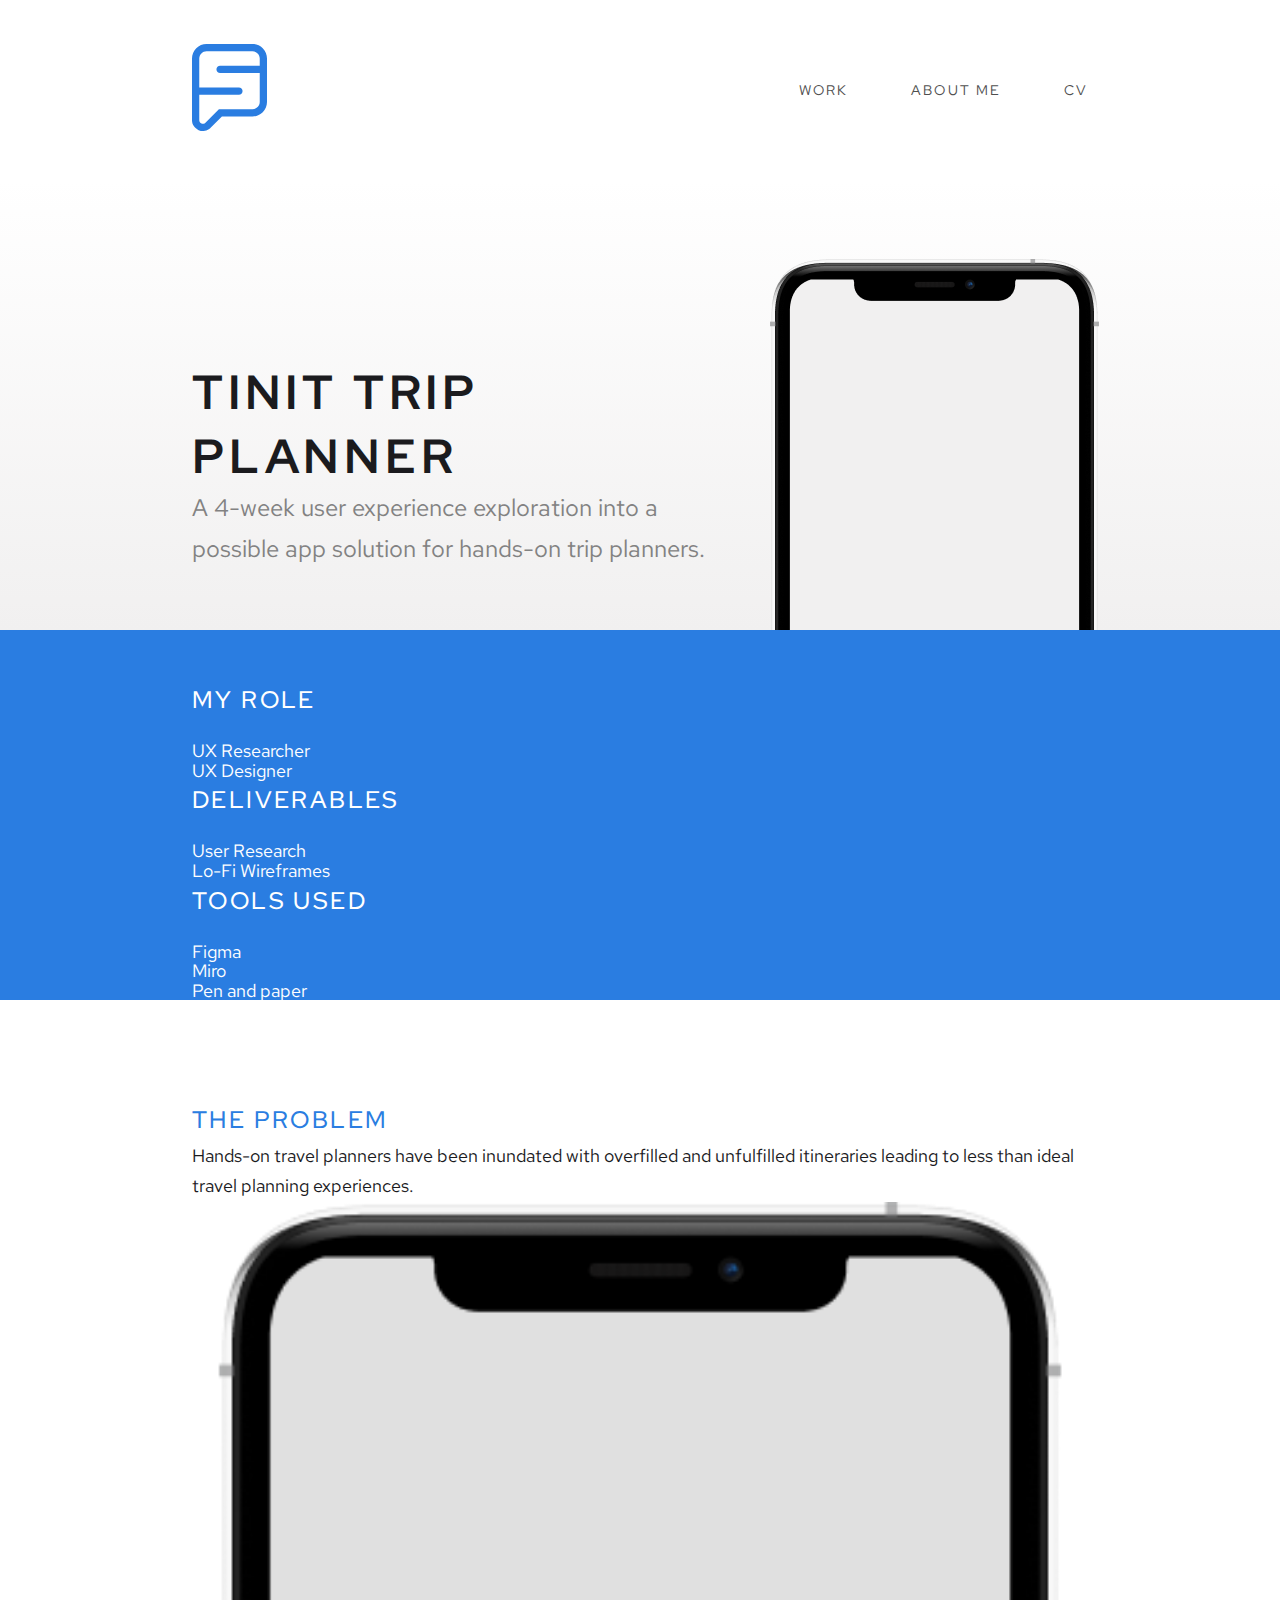
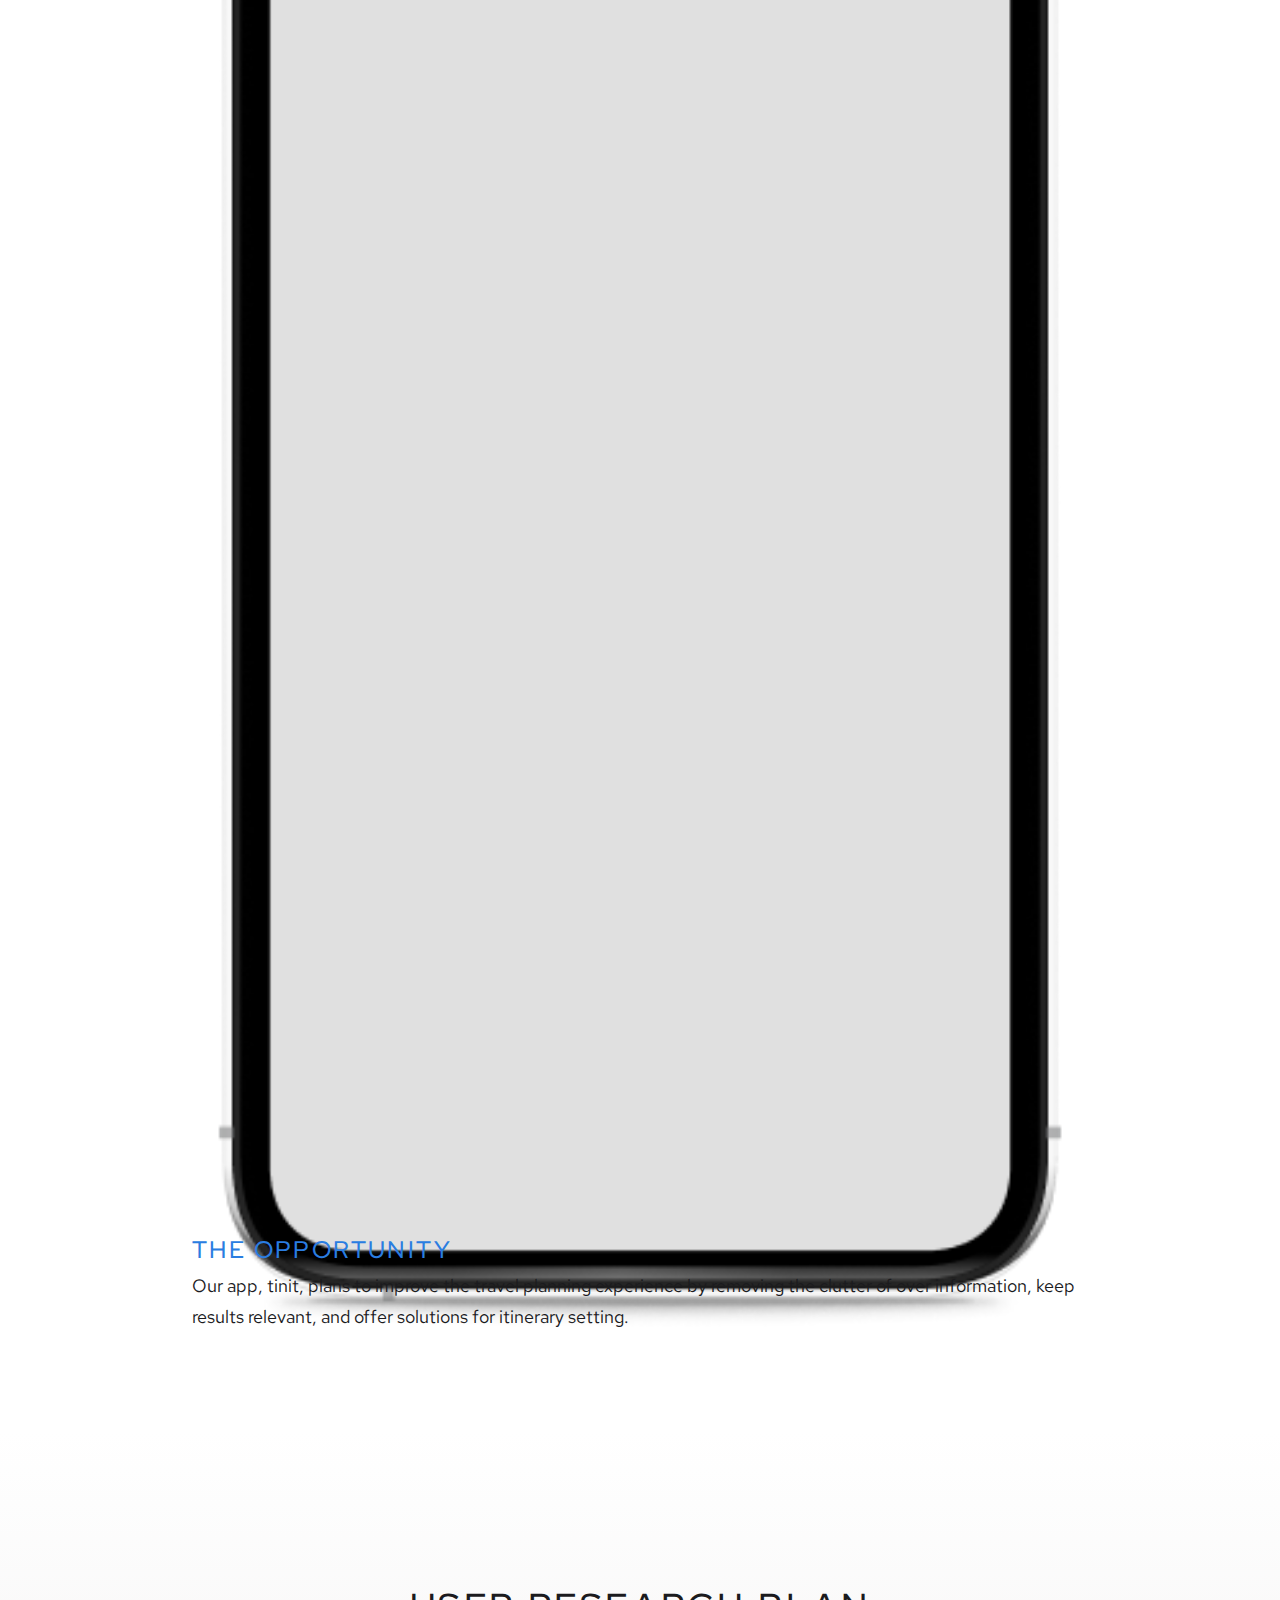
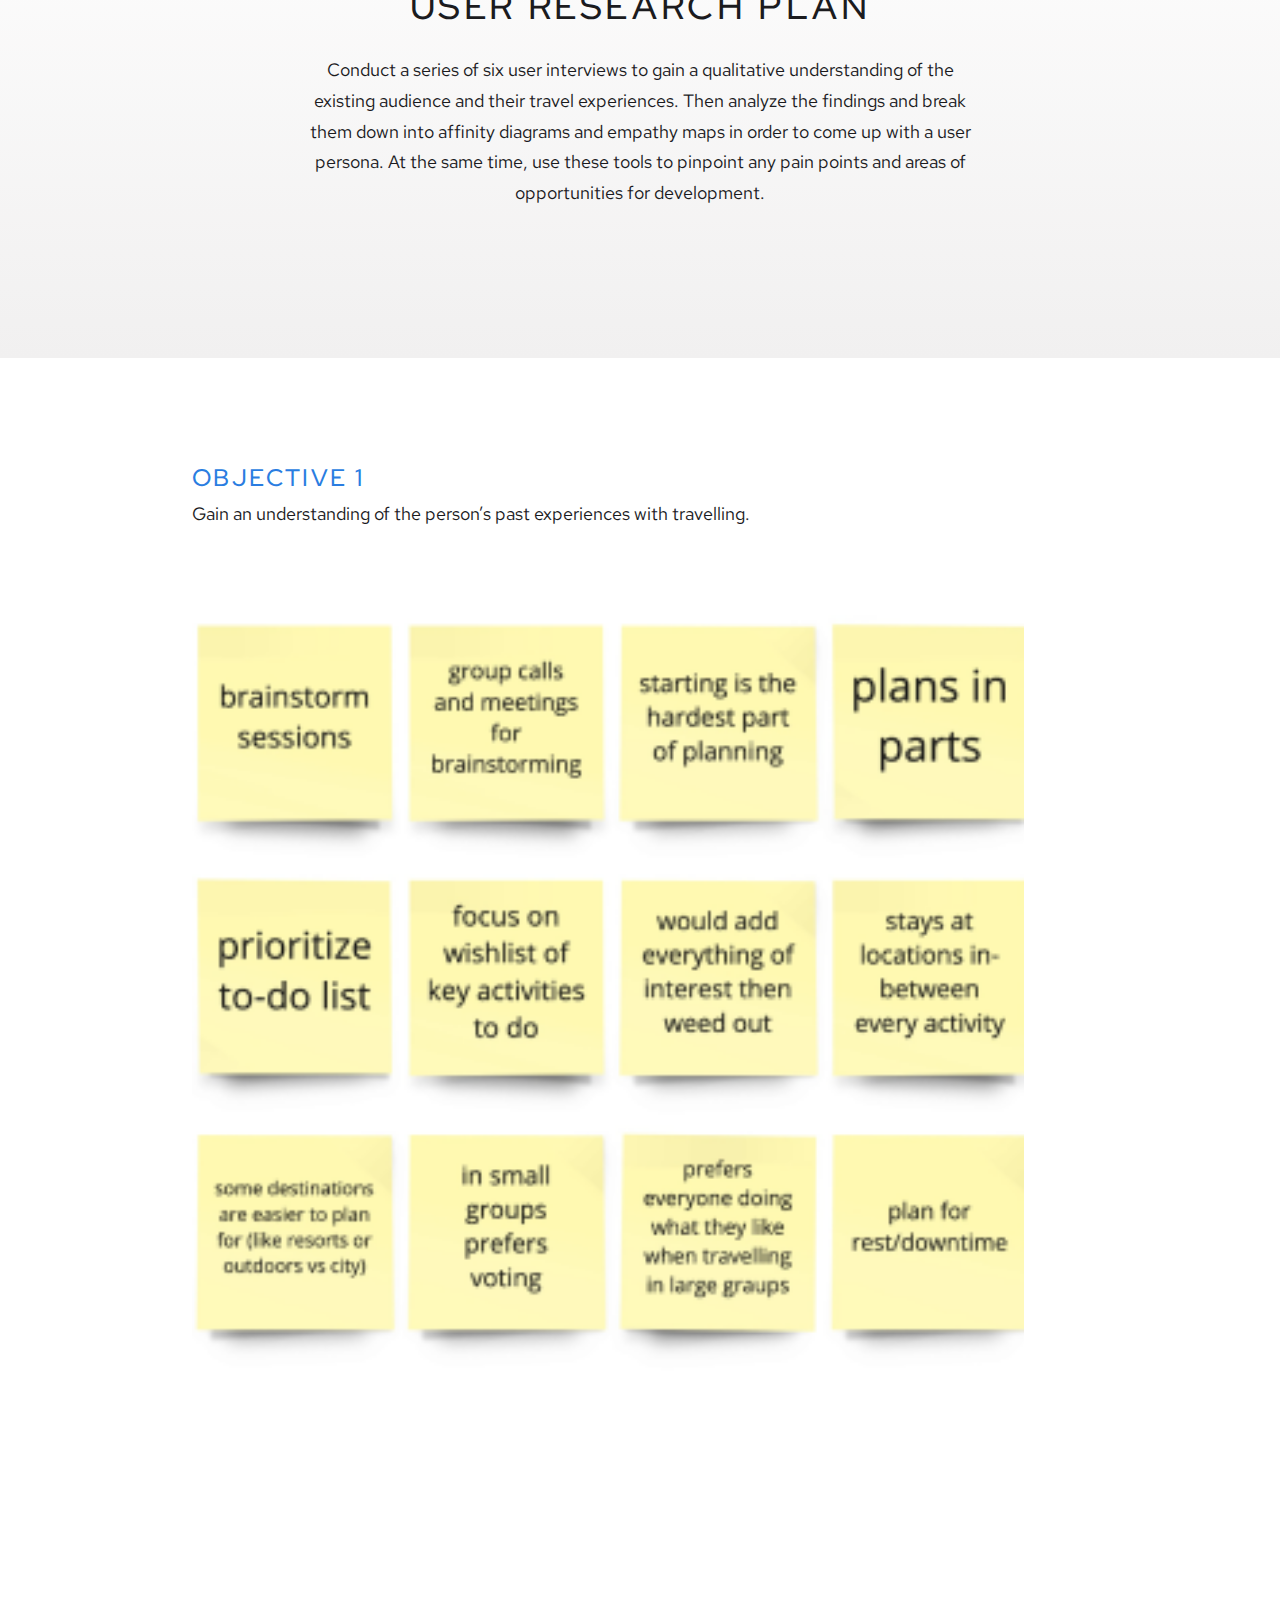
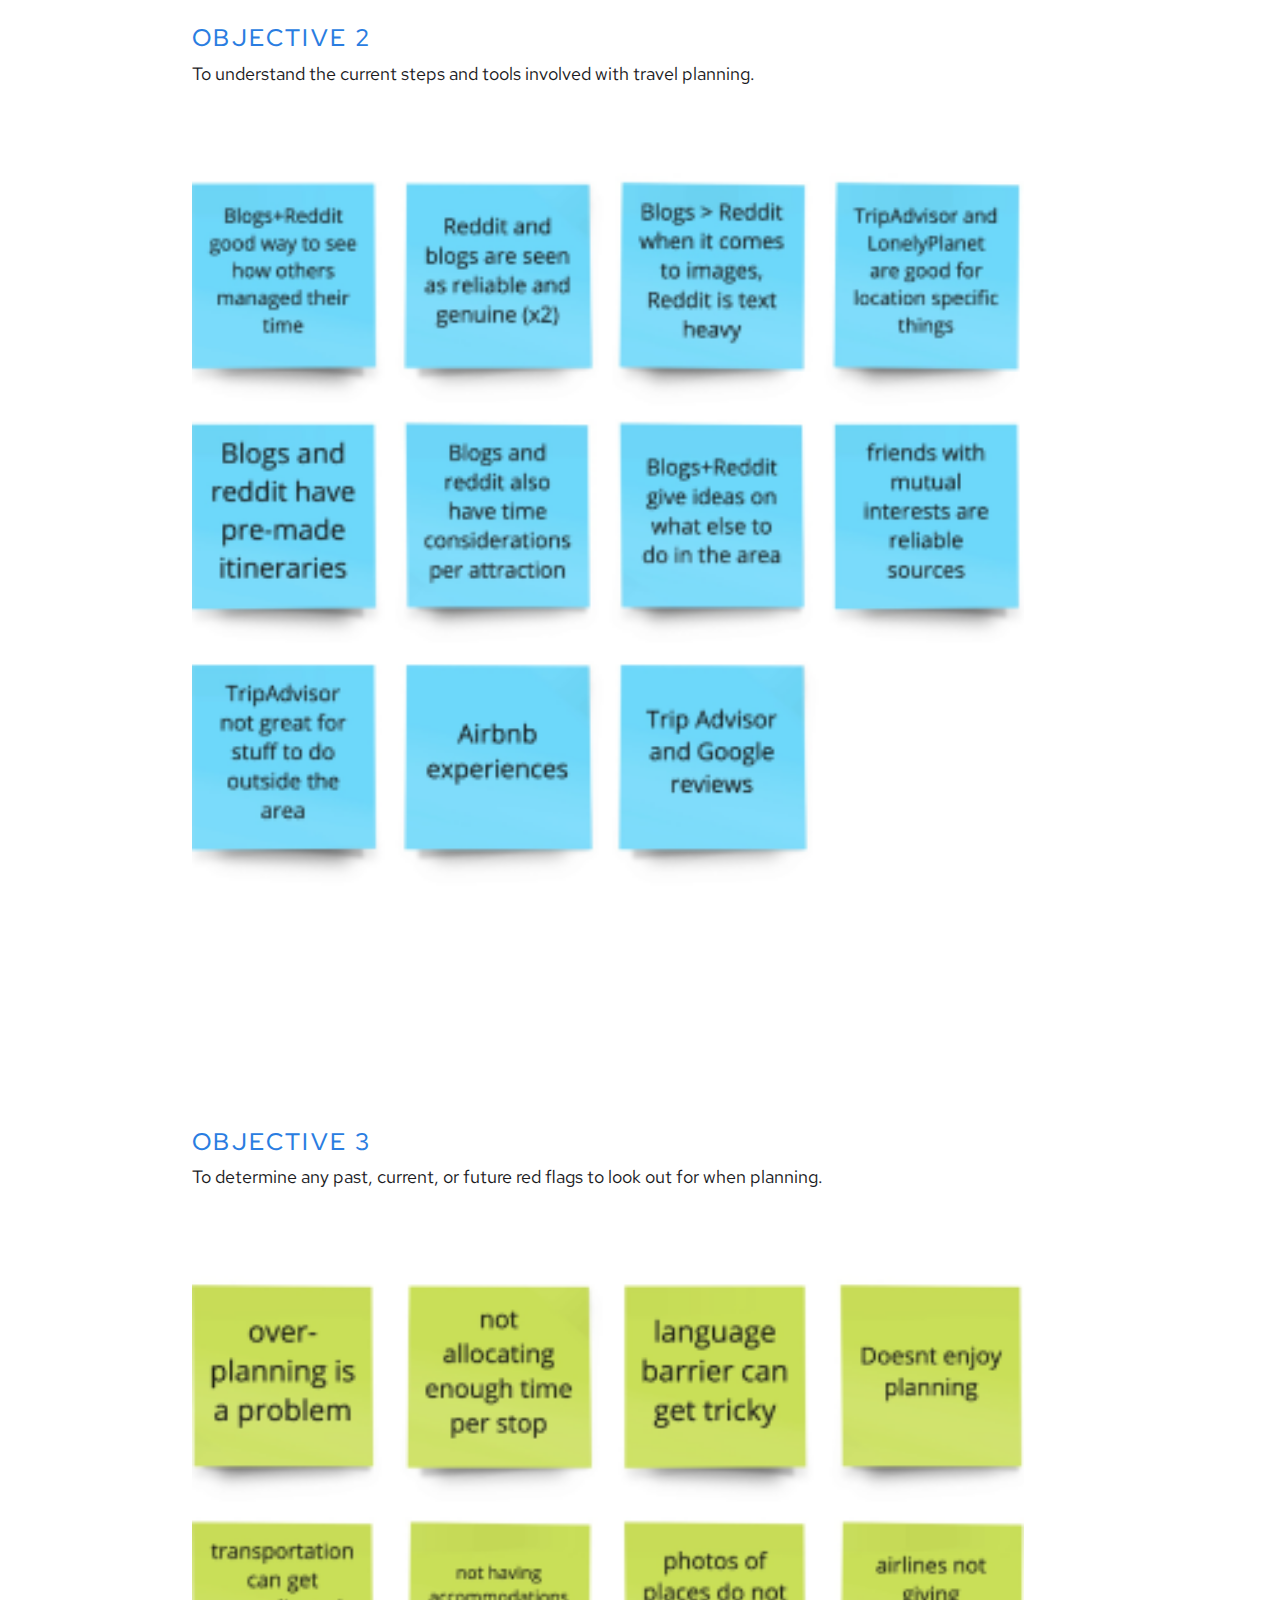
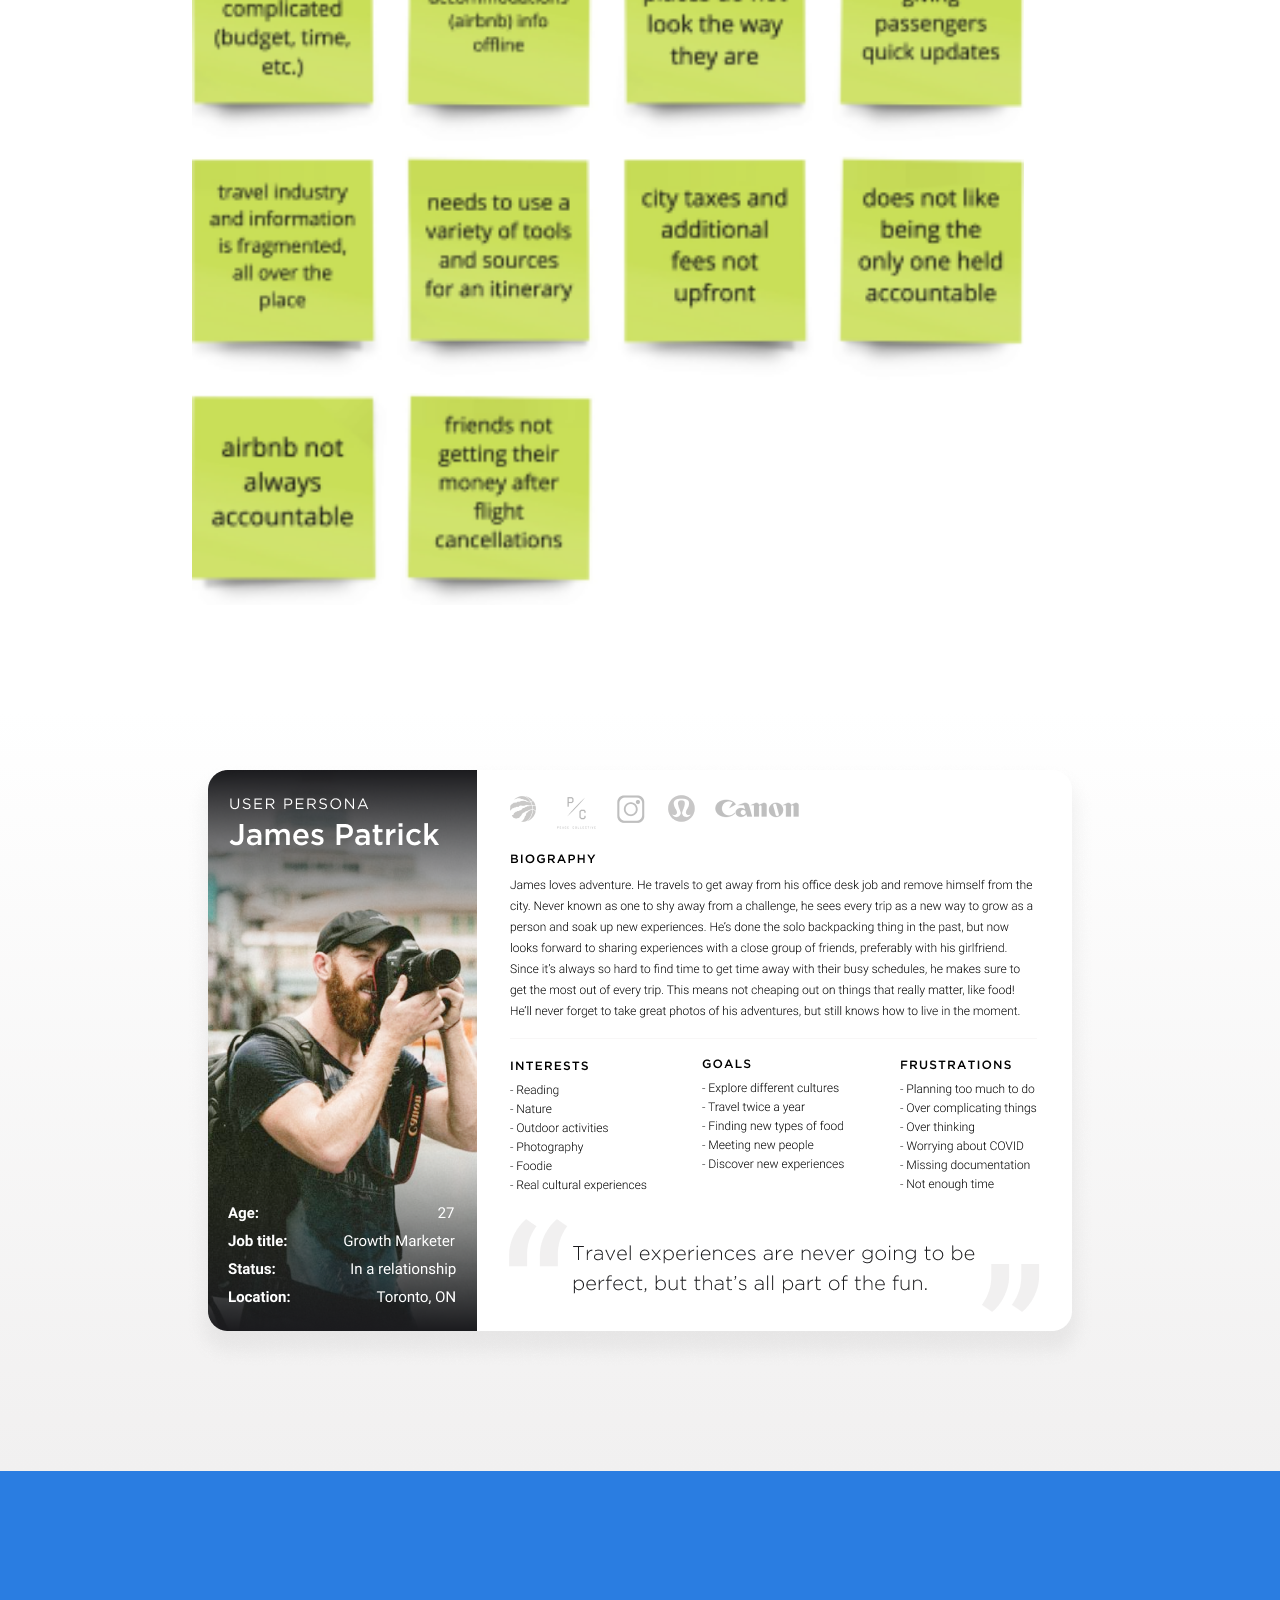
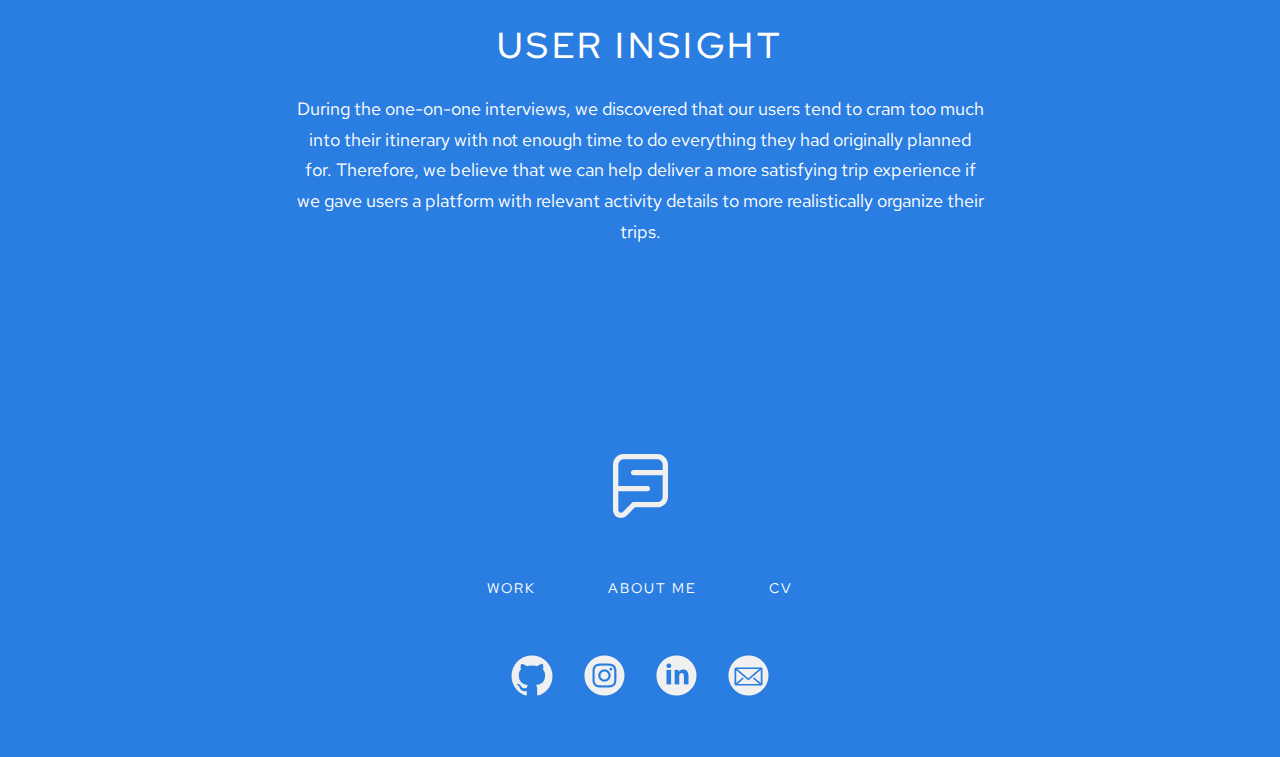
<file: tinitCS.html>
<!DOCTYPE html>
<html lang="en">

<head>
    <link href="https://cdn.jsdelivr.net/npm/bootstrap@5.0.0-beta2/dist/css/bootstrap.min.css" rel="stylesheet"
        integrity="sha384-BmbxuPwQa2lc/FVzBcNJ7UAyJxM6wuqIj61tLrc4wSX0szH/Ev+nYRRuWlolflfl" crossorigin="anonymous">
    <link rel="stylesheet" type="text/css" href="css/style.css">
    <link rel="preconnect" href="https://fonts.gstatic.com">
    <link
        href="https://fonts.googleapis.com/css2?family=Red+Hat+Display:ital,wght@0,400;0,500;0,700;0,900;1,400;1,500;1,700;1,900&family=Red+Hat+Text:ital,wght@0,400;0,500;0,700;1,400;1,500;1,700&display=swap"
        rel="stylesheet">
    <meta charset="UTF-8">
    <meta http-equiv="X-UA-Compatible" content="IE=edge">
    <meta name="viewport" content="width=device-width, initial-scale=1.0">
    <title>Sammie Phung | Tinit</title>
</head>

<body>
    <header id="navBar">
        <div class="navLogo">
            <a href="index.html"><img src="images/blueLogo.svg"></a>
        </div>
        <div class="menuItems">
            <a href="index.html">Work</a>
            <a href="about.html">About Me</a>
            <a href="https://drive.google.com/file/d/1fmXLjQiboOGOz95VLChyZ1LVLEGIUq6-/view?usp=sharing">CV</a>
        </div>

        <div id="myNav" class="overlay">
            <div class="topMobileNav">
                <div class="navLogo">
                    <a href="index.html"><img src="images/greyLogo.svg"></a>
                </div>
                <div>
                    <a href="javascript:void(0)" class="closebtn" onclick="closeNav()">&times;</a>
                </div>
            </div>

            <div class="overlayItems">
                <div class="overlayContent">
                    <a href="index.html">
                        <h1>work</h1>
                    </a>
                    <a href="about.html">
                        <h1>about me</h1>
                    </a>
                    <a href="https://drive.google.com/file/d/1fmXLjQiboOGOz95VLChyZ1LVLEGIUq6-/view?usp=sharing">
                        <h1>cv</h1>
                    </a>
                </div>
                <div class="socialBlock">
                    <a href="https://github.com/sammiephung"><img src="images/social/githubIcon.png"></a>
                    <a href="https://www.instagram.com/sphung.exe"><img src="images/social/instaIcon.png"></a>
                    <a href="https://www.linkedin.com/in/sammiephung/"><img src="images/social/linkedinIcon.png"></a>
                    <a href="mailto: sammiephung@gmail.com?subject=Love your stuff, let's connect!"><img
                            src="images/social/emailIcon.png"></a>
                </div>
            </div>
        </div>

        <span onclick="openNav()">
            <div class="hamburgerMenu">
                <div></div>
                <div></div>
                <div></div>
            </div>
        </span>

    </header>

    <section class="jumbotron">
        <div class="heroText">
            <h1>tinit trip planner</h1>
            <h5>A 4-week user experience exploration into a possible app solution for hands-on trip planners.</h5>
        </div>
        <div class="headerPhone"></div>
    </section>

    <section class="projectOutline">
        <div class="container-fluid">
            <div class="row">
                <div class="col-sm">
                    <h3>my role</h3>
                    <p>UX Researcher</p>
                    <p>UX Designer</p>
                </div>
                <div class="col-sm">
                    <h3>deliverables</h3>
                    <p>User Research</p>
                    <p>Lo-Fi Wireframes</p>
                </div>
                <div class="col-sm">
                    <h3>tools used</h3>
                    <p>Figma</p>
                    <p>Miro</p>
                    <p>Pen and paper</p>
                </div>
            </div>
        </div>
    </section>

    <section class="problemOpp">
        <div class="container-fluid">
            <div class="row">
                <div class="col-sm problem">
                    <h3>the problem</h3>
                    <p>Hands-on travel planners have been inundated with overfilled and unfulfilled itineraries leading
                        to less than ideal travel planning experiences.</p>
                </div>
                <div class="col-sm fullPhone">
                    <img src="images/fullPhone.png">
                </div>
                <div class="col-sm customCol">
                    <div class="opportunity">
                        <h3>the opportunity</h3>
                        <p>Our app, tinit, plans to improve the travel planning experience by removing the clutter of
                            over information, keep results relevant, and offer solutions for itinerary setting.</p>
                    </div>
                </div>
            </div>
    </section>

    <section class="researchPlan">
        <div class="container-fluid">
            <div class="row">
                <div class="col-lg researchSummary">
                    <h2>user research plan</h2>
                    <p>Conduct a series of six user interviews to gain a qualitative understanding of the existing
                        audience and their travel experiences. Then analyze the findings and break them down into
                        affinity diagrams and empathy maps in order to come up with a user persona. At the same time,
                        use these tools to pinpoint any pain points and areas of opportunities for development.</p>
                </div>
            </div>
        </div>
    </section>

    <section class="objectives">
        <div class="container-fluid">
            <div class="row">
                <div class="col-sm">
                    <h3>objective 1</h3>
                    <p>Gain an understanding of the person’s past experiences with travelling.</p>
                    <img src="images/objOne.png">
                </div>
                <div class="col-sm">
                    <h3>objective 2</h3>
                    <p>To understand the current steps and tools involved with travel planning.</p>
                    <img src="images/objTwo.png">
                </div>
                <div class="col-sm">
                    <h3>objective 3</h3>
                    <p>To determine any past, current, or future red flags to look out for when planning.</p>
                    <img src="images/objThree.png">
                </div>
            </div>
    </section>

    <section class="userPersona">
        <div class="container-fluid">
            <div class="row">
                <div class="col">
                    <img src="images/userPersona.png">
                </div>
            </div>
        </div>
    </section>

    <section class="userInsight">
        <div class="container-fluid">
            <div class="row">
                <div class="col insightSummary">
                    <h2>user insight</h2>
                    <p>During the one-on-one interviews, we discovered that our users tend to cram too much into their itinerary with not enough time to do everything they had originally planned for. Therefore, we believe that we can help deliver a more satisfying trip experience if we gave users a platform with relevant activity details to more realistically organize their trips.</p>
                </div>
            </div>
        </div>
    </section>

    <footer>
        <div class="footerLogo">
            <a href="index.html"><img src="images/greyLogo.svg"></a>
        </div>
        <div class="footerItems">
            <a href="index.html">Work</a>
            <a href="about.html">About Me</a>
            <a href="https://drive.google.com/file/d/1fmXLjQiboOGOz95VLChyZ1LVLEGIUq6-/view?usp=sharing">CV</a>
        </div>
        <div class="socialBlock">
            <a href="https://github.com/sammiephung"><img src="images/social/githubIcon.png"></a>
            <a href="https://www.instagram.com/sphung.exe"><img src="images/social/instaIcon.png"></a>
            <a href="https://www.linkedin.com/in/sammiephung/"><img src="images/social/linkedinIcon.png"></a>
            <a href="mailto: sammiephung@gmail.com?subject=Love your stuff, let's connect!"><img
                    src="images/social/emailIcon.png"></a>
        </div>
    </footer>

    <script src="https://cdn.jsdelivr.net/npm/bootstrap@5.0.0-beta2/dist/js/bootstrap.bundle.min.js"
        integrity="sha384-b5kHyXgcpbZJO/tY9Ul7kGkf1S0CWuKcCD38l8YkeH8z8QjE0GmW1gYU5S9FOnJ0" crossorigin="anonymous">
    </script>
    <script src="js/index.js"></script>

</body>


</html>
</file>
<file: css/styleCase.css>
* {
    margin: 0;
    scroll-behavior: smooth;
}

/* --------------------------------------------- Font styles --------------------------------------------- */

body {
    font-family: 'Red Hat Text', sans-serif;
}

h1 {
    font-family: 'Red Hat Display', sans-serif;
    font-style: normal;
    font-weight: bold;
    font-size: 48px;
    line-height: 64px;
    letter-spacing: 0.1em;
    text-transform: uppercase;
    color: #1B1B1E;
}

h2 {
    font-family: 'Red Hat Display', sans-serif;
    font-style: normal;
    font-weight: 500;
    font-size: 36px;
    margin-bottom: 25px;
    letter-spacing: 0.1em;
    text-transform: uppercase;
    color: #2A7DE1;
}

h3 {
    font-family: 'Red Hat Display', sans-serif;
    font-style: normal;
    font-weight: 500;
    font-size: 24px;
    line-height: 170%;
    letter-spacing: 0.1em;
    text-transform: uppercase;
    color: #2A7DE1;
}


/* ----- H1 Outlined -----*/
h4 {
    font-family: 'Red Hat Display', sans-serif;
    font-style: normal;
    font-weight: bold;
    font-size: 48px;
    line-height: 64px;
    letter-spacing: 0.1em;
    text-transform: uppercase;
    color: transparent;
    margin-bottom: 10px;
    -webkit-text-stroke: 1px #1B1B1E;
    margin-bottom: 0;
}

h5 {
    font-family: 'Red Hat Text', sans-serif;
    font-style: normal;
    font-weight: normal;
    font-size: 24px;
    line-height: 170%;
    color: #828282;
}

p {
    font-family: 'Red Hat Text', sans-serif;
    font-style: normal;
    font-weight: normal;
    font-size: 18px;
    line-height: 170%;
    color: #1B1B1E;
}

a {
    cursor: pointer;
    text-decoration: none;
}

/* -------------------------------------------- Component styling ------------------------------------------- */

.button {
    display: inline-block;
    justify-content: center;
    align-items: center;
    padding: 16px 32px;
    margin-top: 20px;
    width: auto;
    height: auto;
    background: #FAA916;
    border-radius: 50px;
    font-family: 'Red Hat Text', sans-serif;
    font-style: normal;
    font-weight: bold;
    font-size: 16px;
    line-height: 170%;
    letter-spacing: 0.05em;
    text-transform: uppercase;
    color: #FFFFFF;
}

.button:hover {
    background-color: #2A7DE1;
}

.button:active {
    background-color: #2A4893;
}

/* --------------------------------------------- Header section --------------------------------------------- */

#navBar {
    height: 20vh;
    display: flex;
    flex-direction: row;
    margin: 0px 15%;
}

.navLogo {
    display: flex;
    align-items: center;
    width: 30%;
}

.navLogo img {
    width: 75px;
}

.menuItems {
    font-family: 'Red Hat Display', sans-serif;
    font-style: normal;
    font-weight: normal;
    font-size: 14px;
    line-height: 19px;
    letter-spacing: 0.15em;
    text-transform: uppercase;
    display: flex;
    justify-content: flex-end;
    align-items: center;
    width: 70%;
}

.menuItems a {
    margin-left: 10%;
    color: #4F4F4F;
}

.menuItems a:hover {
    color: #2A7DE1;
}

.menuItems a:active {
    color: #2A4893;
}

.menuItems .highlight {
    font-family: 'Red Hat Display', sans-serif;
    font-weight: bold;
    font-size: 14px;
    line-height: 19px;
    text-align: right;
    letter-spacing: 0.15em;
    text-transform: uppercase;
    color: #2A7DE1;
}

.hamburgerMenu {
    cursor: pointer;
    display: none;
}

.hamburgerMenu div {
    width: 35px;
    height: 3px;
    background-color: #4f4f4f;
    margin: 9px 0;
    border-radius: 25px;
}


.topMobileNav {
    height: 20vh;
    display: flex;
    justify-content: space-between;
    flex-direction: row;
    margin: 0px 7%;
    align-items: center;
}

.overlay {
    height: 100%;
    width: 0;
    position: fixed;
    z-index: 1;
    right: 0;
    top: 0;
    background-color: #2A7DE1;
    overflow-x: hidden;
    overflow-y: hidden;
    transition: 0.5s;
}

.overlayItems {
    position: relative;
    top: 5vh;
    padding: 0px 7%;
    display: flex;
    flex-direction: column;
    height: 60vh;
    justify-content: space-between;
    align-items: center;
}

.overlayContent {
    text-align: left;
}

.overlay h1 {
    color: white;
    margin-bottom: 8%;
}

.closebtn {
    color: white;
    font-size: 80px;
}

/* -------------------------------------------- Fixed side nav -------------------------------------------- */

.sideNav {
    display: flex;
    justify-content: space-between;
    align-items: center;
    position: fixed;
    transform: rotate(-90deg);
    transform-origin: bottom left;
    bottom: 14vh;
    left: 9%;
    z-index: 1;
    width: 72vh;

}

.sideNav a {
    font-family: 'Red Hat Display', sans-serif;
    font-style: normal;
    font-weight: normal;
    font-size: 12px;
    line-height: 19px;
    letter-spacing: 0.15em;
    text-transform: uppercase;
    color: #BDBDBD;

}

.sideNav p {
    color: #BDBDBD;
}

.sideNav a:hover {
    color: #828282;
}

.sideNav a:active {
    color: #4F4F4F;
}

/* --------------------------------------------- Hero section --------------------------------------------- */

.jumbotron {
    display: flex;
    justify-content: space-between;
    height: 50vh;
    background-image: linear-gradient(180deg, white, #F1F0F0);
}

.headerPhone {
    background-image: url(../images/phoneMockup.png);
    background-position: cover;
    background-repeat: no-repeat;
    background-position-y: bottom;
    background-position-x: right;
    width: 60%;
    margin-right: 14%;
}

.heroText {
    margin: 0px;
    margin-left: 15%;
    padding-top: 20vh;
    width: 85%;
    min-width: 320px;
}


/* -------------------------------------------- Project outline --------------------------------------------- */

.projectOutline {
    padding: 50px 15%;
    background-color: #2A7DE1;
    height: 30vh;
}

.col-sm {
    padding: 0px;
}

.projectOutline h3 {
    margin-bottom: 20px;
    color: white;
}

.projectOutline p {
    line-height: 110%;
    color: white;
}

/* ------------------------------------------ Problem Opportunity ------------------------------------------- */

.problemOpp {
    padding: 100px 15%;
    position: relative;
    height: auto;
}

.fullPhone{
    display: flex;
    justify-content: center;
    align-items: center;
    margin: auto 40px;
}

.opportunity {
    position: absolute;
    bottom: 100px;
    padding-right: 15%;
}

/* --------------------------------------------- Research Plan ---------------------------------------------- */

.researchPlan {
    height: auto;
}

.researchSummary {
    text-align: center;
    padding: 150px 23%;
    background-image: linear-gradient(180deg, white, #F1F0F0);
}

.researchSummary h2 {
    color: #1B1B1E;
}

/* ----------------------------------------------- Objectives ------------------------------------------------ */

.objectives {
    padding: 100px 15%;
    height: auto;
}

.objectives .col-sm {
    padding-right: 20px;
}

.objectives .col-sm p {
    height: 90px;
}

.col-sm img {
    margin: 0px;
    width: 95%;
}

/* ----------------------------------------------- User Persona ------------------------------------------------ */

.userPersona {
    height: auto;
    background-image: linear-gradient(180deg, white, #F1F0F0);
}

.userPersona .col {
    display: flex;
    justify-content: center;
    align-items: center;
}

.userPersona img {
    margin-top: 50px;
    margin-bottom: 100px;
    max-width: 914px;
    min-width: 300px;
}

/* --------------------------------------------- User Insight ---------------------------------------------- */

.userInsight {
    height: auto;
}

.insightSummary {
    text-align: center;
    padding: 150px 23%;
    background-color: #2A7DE1;
}

.insightSummary h2,
.insightSummary p {
    color: white;
}

/* ----------------------------------------- Pioritization Matrix ------------------------------------------ */

.featureMatrix {
    padding: 150px 15%;
    height: auto;
}

.featureText {
    padding-right: 40px;
}

.featureMatrix img {
    width: 100%;
    max-width: 509px;
    min-width: 350px;
}

/* --------------------------------------------- User journey ---------------------------------------------- */

.userJourney {
    display: flex;
    flex-direction: column;
    align-items: center;
    justify-content: center;
    padding-bottom: 100px;
    background-image: linear-gradient(180deg, white, #F1F0F0);
}

/* -------------------------------------------- Contact section --------------------------------------------- */

.contactMe {
    display: flex;
    flex-direction: column;
    padding: 150px 25%;
    align-items: center;
}

.contactMe h2 {
    color: #1B1B1E;
}

.contactMe a:hover {
    color: #2A7DE1;
}

.contactMe a:active {
    color: #2A4893;
}


/* --------------------------------------------- Footer section --------------------------------------------- */

footer {
    display: flex;
    width: 100%;
    flex-direction: column;
    align-items: center;
    justify-content: space-evenly;
    height: 40vh;
    background-color: #2A7DE1;
}

.footerLogo img {
    width: 55px;
}

.footerItems {
    display: flex;
    justify-content: space-evenly;
    width: 35%;
    min-width: 320px;
    font-family: 'Red Hat Display', sans-serif;
    font-style: normal;
    font-weight: normal;
    font-size: 14px;
    line-height: 19px;
    letter-spacing: 0.15em;
    text-transform: uppercase;
}

.footerItems a {
    color: white;
}

.footerItems a:hover {
    color: #FAA916;
}

.socialBlock {
    display: flex;
    justify-content: space-evenly;
    width: 25%;
    min-width: 280px;
}


/* ------------------------------------------- Mobile 600px screen ------------------------------------------ */

@media only screen and (max-width: 768px) {

    /* ----------------------------------- Header section --------------------------------- */

    #navBar {
        margin: 0px 7%;
    }

    .menuItems {
        display: none;
    }

    .hamburgerMenu {
        display: block;
        position: absolute;
        top: 5%;
        right: 7%;
    }

    /* ----------------------------------- Hero Section ----------------------------------- */

    .jumbotron .heroText {
        margin: 0px 7%;
        padding-top: 7vh;
    }


    .headline {
        position: absolute;
        top: 22%;
        width: 86%;
    }



}






/* ------------------------------------------- Mobile 425px screen ------------------------------------------ */

@media only screen and (max-width: 425px) {

    .navLogo img {
        width: 55px;
    }

    .heroText {
        padding-top: 5vh;








    }
}
</file>
<file: css/style.css>
* {
    margin: 0;
}

/* --------------------------------------------- Font styles --------------------------------------------- */

body {
    font-family: 'Red Hat Text', sans-serif;
}

h1 {
    font-family: 'Red Hat Display', sans-serif;
    font-style: normal;
    font-weight: bold;
    font-size: 48px;
    line-height: 64px;
    letter-spacing: 0.1em;
    text-transform: uppercase;
    color: #1B1B1E;
}

h2 {
    font-family: 'Red Hat Display', sans-serif;
    font-style: normal;
    font-weight: 500;
    font-size: 36px;
    margin-bottom: 25px;
    letter-spacing: 0.1em;
    text-transform: uppercase;
    color: #2A7DE1;
}

h3 {
    font-family: 'Red Hat Display', sans-serif;
    font-style: normal;
    font-weight: 500;
    font-size: 24px;
    line-height: 170%;
    letter-spacing: 0.1em;
    text-transform: uppercase;
    color: #2A7DE1;
}


/* ----- H1 Outlined -----*/
h4 {
    font-family: 'Red Hat Display', sans-serif;
    font-style: normal;
    font-weight: bold;
    font-size: 48px;
    line-height: 64px;
    letter-spacing: 0.1em;
    text-transform: uppercase;
    color: transparent;
    margin-bottom: 10px;
    -webkit-text-stroke: 1px #1B1B1E;
    margin-bottom: 0;
}

h5 {
    font-family: 'Red Hat Text', sans-serif;
    font-style: normal;
    font-weight: normal;
    font-size: 24px;
    line-height: 170%;
    color: #828282;
}

p {
    font-family: 'Red Hat Text', sans-serif;
    font-style: normal;
    font-weight: normal;
    font-size: 18px;
    line-height: 170%;
    color: #1B1B1E;
}

a {
    cursor: pointer;
    text-decoration: none;
}

/* -------------------------------------------- Component styling ------------------------------------------- */

.button {
    display: inline-block;
    justify-content: center;
    align-items: center;
    padding: 16px 32px;
    margin-top: 20px;
    width: auto;
    height: auto;
    background: #FAA916;
    border-radius: 50px;
    font-family: 'Red Hat Text', sans-serif;
    font-style: normal;
    font-weight: bold;
    font-size: 16px;
    line-height: 170%;
    letter-spacing: 0.05em;
    text-transform: uppercase;
    color: #FFFFFF;
}

.button:hover {
    background-color: #2A7DE1;
}

.button:active {
    background-color: #2A4893;
}

/* --------------------------------------------- Header section --------------------------------------------- */

#navBar {
    height: 20vh;
    display: flex;
    flex-direction: row;
    margin: 0px 15%;
}

.navLogo {
    display: flex;
    align-items: center;
    width: 30%;
}

.navLogo img {
    width: 75px;
}

.menuItems {
    font-family: 'Red Hat Display', sans-serif;
    font-style: normal;
    font-weight: normal;
    font-size: 14px;
    line-height: 19px;
    letter-spacing: 0.15em;
    text-transform: uppercase;
    display: flex;
    justify-content: flex-end;
    align-items: center;
    width: 70%;
}

.menuItems a {
    margin-left: 10%;
    color: #4F4F4F;
}

.menuItems a:hover {
    color: #2A7DE1;
}

.menuItems a:active {
    color: #2A4893;
}

.menuItems .highlight {
    font-family: 'Red Hat Display', sans-serif;
    font-weight: bold;
    font-size: 14px;
    line-height: 19px;
    text-align: right;
    letter-spacing: 0.15em;
    text-transform: uppercase;
    color: #2A7DE1;
}

.hamburgerMenu {
    cursor: pointer;
    display: none;
}

.hamburgerMenu div {
    width: 35px;
    height: 3px;
    background-color: #4f4f4f;
    margin: 9px 0;
    border-radius: 25px;
}


.topMobileNav {
    height: 20vh;
    display: flex;
    justify-content: space-between;
    flex-direction: row;
    margin: 0px 7%;
    align-items: center;
}

.overlay {
    height: 100%;
    width: 0;
    position: fixed;
    z-index: 1;
    right: 0;
    top: 0;
    background-color: #2A7DE1;
    overflow-x: hidden;
    overflow-y: hidden;
    transition: 0.5s;
}

.overlayItems {
    position: relative;
    top: 5vh;
    padding: 0px 7%;
    display: flex;
    flex-direction: column;
    height: 60vh;
    justify-content: space-between;
    align-items: center;
}

.overlayContent {
    text-align: left;
}

.overlay h1 {
    color: white;
    margin-bottom: 8%;
}

.closebtn {
    color: white;
    font-size: 80px;
}

/* --------------------------------------------- Hero section --------------------------------------------- */

.jumbotron {
    display: flex;
    justify-content: space-between;
    height: 50vh;
    background-image: linear-gradient(180deg, white, #F1F0F0);
}

.headerPhone {
    background-image: url(../images/phoneMockup.png);
    background-position: cover;
    background-repeat: no-repeat;
    background-position-y: bottom;
    background-position-x: right;
    width: 60%;
    margin-right: 14%;
}

.heroText {
    margin: 0px;
    margin-left: 15%;
    padding-top: 20vh;
    width: 85%;
    min-width: 320px;
}


/* -------------------------------------------- Project outline --------------------------------------------- */

.projectOutline {
    padding: 50px 15%;
    background-color: #2A7DE1;
    height: 30vh;
}

.col-sm {
    padding: 0px;
}

.projectOutline h3 {
    margin-bottom: 20px;
    color: white;
}

.projectOutline p {
    line-height: 110%;
    color: white;
}

/* ------------------------------------------ Problem Opportunity ------------------------------------------- */

.problemOpp {
    padding: 100px 15%;
    position: relative;
    height: auto;
}

.fullPhone{
    display: flex;
    justify-content: center;
    align-items: center;
}

.opportunity {
    position: absolute;
    bottom: 100px;
    padding-right: 15%;
}

/* --------------------------------------------- Research Plan ---------------------------------------------- */

.researchPlan {
    height: auto;
}

.researchSummary {
    text-align: center;
    padding: 150px 23%;
    background-image: linear-gradient(180deg, white, #F1F0F0);
}

.researchSummary h2 {
    color: #1B1B1E;
}

/* ----------------------------------------------- Objectives ------------------------------------------------ */

.objectives {
    padding: 100px 15%;
    height: auto;
}

.objectives .col-sm {
    padding-right: 20px;
}

.objectives .col-sm p {
    height: 90px;
}

.col-sm img {
    margin: 0px;
    width: 95%;
}

/* ----------------------------------------------- User Persona ------------------------------------------------ */

.userPersona {
    height: auto;
    background-image: linear-gradient(180deg, white, #F1F0F0);
}

.userPersona .col {
    display: flex;
    justify-content: center;
    align-items: center;
}

.userPersona img {
    margin-top: 50px;
    margin-bottom: 100px;
}

/* --------------------------------------------- User Insight ---------------------------------------------- */

.userInsight {
    height: auto;
}

.insightSummary {
    text-align: center;
    padding: 150px 23%;
    background-color: #2A7DE1;
}

.insightSummary h2,
.insightSummary p {
    color: white;

}

/* -------------------------------------------- Contact section --------------------------------------------- */

.contactMe {
    display: flex;
    flex-direction: column;
    padding: 150px 25%;
    align-items: center;
}

.contactMe h2 {
    color: #1B1B1E;
}

.contactMe a:hover {
    color: #2A7DE1;
}

.contactMe a:active {
    color: #2A4893;
}


/* --------------------------------------------- Footer section --------------------------------------------- */

footer {
    display: flex;
    width: 100%;
    flex-direction: column;
    align-items: center;
    justify-content: space-evenly;
    height: 40vh;
    background-color: #2A7DE1;
}

.footerLogo img {
    width: 55px;
}

.footerItems {
    display: flex;
    justify-content: space-evenly;
    width: 35%;
    min-width: 320px;
    font-family: 'Red Hat Display', sans-serif;
    font-style: normal;
    font-weight: normal;
    font-size: 14px;
    line-height: 19px;
    letter-spacing: 0.15em;
    text-transform: uppercase;
}

.footerItems a {
    color: white;
}

.footerItems a:hover {
    color: #FAA916;
}

.socialBlock {
    display: flex;
    justify-content: space-evenly;
    width: 25%;
    min-width: 280px;
}


/* ------------------------------------------- Mobile 600px screen ------------------------------------------ */

@media only screen and (max-width: 768px) {

    /* ----------------------------------- Header section --------------------------------- */

    #navBar {
        margin: 0px 7%;
    }

    .menuItems {
        display: none;
    }

    .hamburgerMenu {
        display: block;
        position: absolute;
        top: 5%;
        right: 7%;
    }

    /* ----------------------------------- Hero Section ----------------------------------- */

    .jumbotron .heroText {
        margin: 0px 7%;
        padding-top: 7vh;
    }


    .headline {
        position: absolute;
        top: 22%;
        width: 86%;
    }



}






/* ------------------------------------------- Mobile 425px screen ------------------------------------------ */

@media only screen and (max-width: 425px) {

    .navLogo img {
        width: 55px;
    }

    .heroText {
        padding-top: 5vh;








    }
}
</file>
